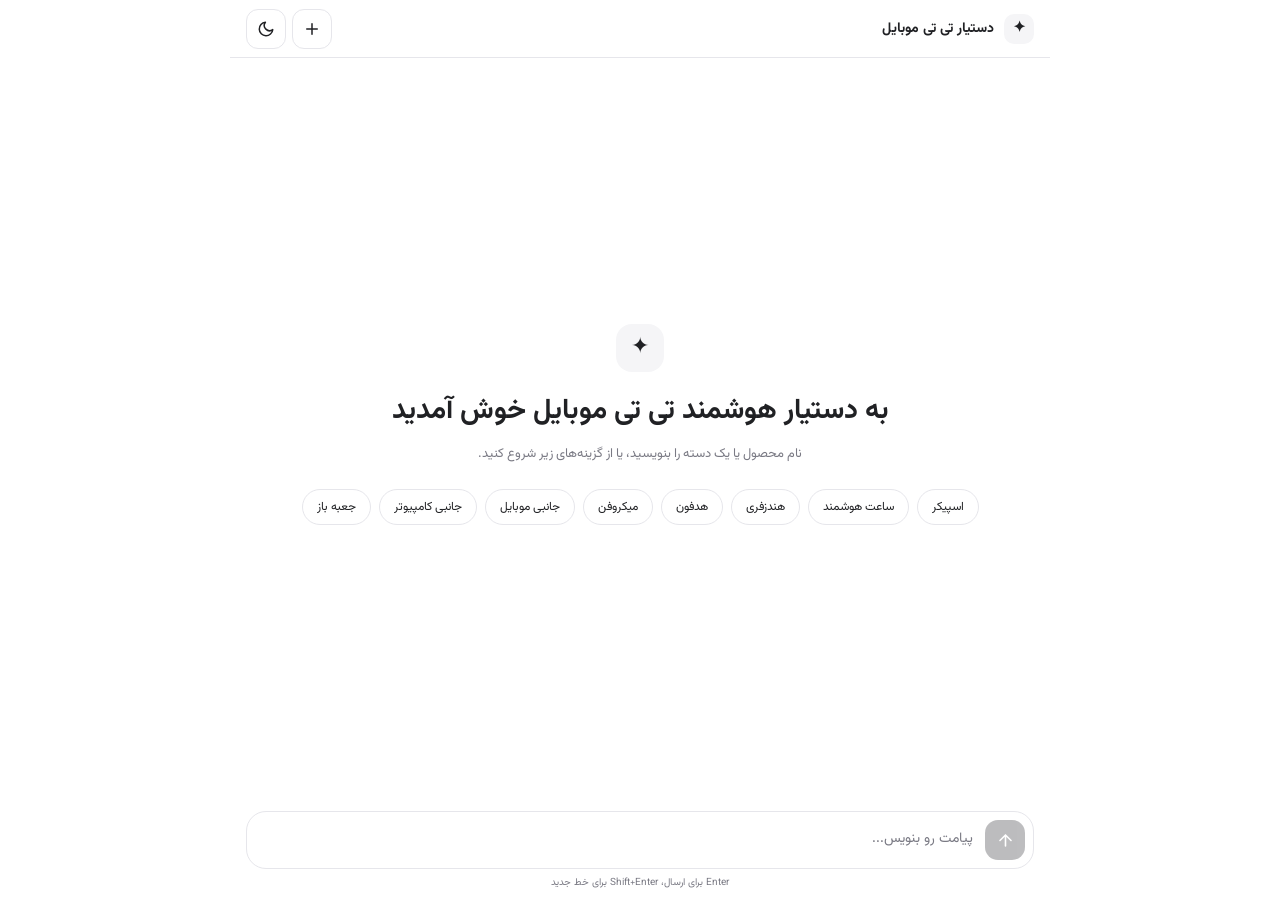
<file: ai/index.html>
<!DOCTYPE html>
<html lang="fa" dir="rtl">
<head>
<meta charset="UTF-8">
<meta name="viewport" content="width=device-width, initial-scale=1, viewport-fit=cover">
<meta name="theme-color" content="#ffffff">
<meta name="description" content="دستیار هوش مصنوعی تی تی موبایل">
<title>دستیار هوش مصنوعی تی تی موبایل</title>
<link rel="preconnect" href="https://fonts.googleapis.com">
<link rel="preconnect" href="https://fonts.gstatic.com" crossorigin>
<link href="https://fonts.googleapis.com/css2?family=Vazirmatn:wght@400;500;600;700&display=swap" rel="stylesheet">

<style>
:root {
  color-scheme: light;
  --bg:#fff;
  --surface:#fff;
  --soft:#f5f5f7;
  --text:#202124;
  --muted:#7a7a84;
  --line:#e6e6eb;
  --accent:#25252b;
  --on-accent:#fff;
  --link:#2563eb;
  --danger:#c2410c;
  --ring:rgba(37,99,235,.35);
}

:root[data-theme="dark"] {
  color-scheme:dark;
  --bg:#111114;
  --surface:#19191e;
  --soft:#24242b;
  --text:#f2f2f4;
  --muted:#a0a0aa;
  --line:#303038;
  --accent:#f2f2f4;
  --on-accent:#111114;
  --link:#60a5fa;
  --danger:#fb923c;
  --ring:rgba(96,165,250,.4);
}

* {
  box-sizing:border-box;
}

html,body {
  height:100%;
}

body {
  margin:0;
  background:var(--bg);
  color:var(--text);
  font-family:Vazirmatn,Tahoma,sans-serif;
  -webkit-text-size-adjust:100%;
}

button,textarea {
  font:inherit;
  color:inherit;
}

button {
  cursor:pointer;
  -webkit-tap-highlight-color:transparent;
  touch-action:manipulation;
}

:focus-visible {
  outline:2px solid var(--link);
  outline-offset:2px;
}

svg {
  width:1em;
  height:1em;
  fill:none;
  stroke:currentColor;
  stroke-width:2;
  stroke-linecap:round;
  stroke-linejoin:round;
  flex:none;
}

.app {
  height:100%;
  height:100dvh;
  max-width:820px;
  margin:0 auto;
  display:flex;
  flex-direction:column;
  padding-top:env(safe-area-inset-top,0px);
}

/* Header */

header {
  flex:none;
  height:58px;
  padding:0 16px;
  display:flex;
  align-items:center;
  justify-content:space-between;
  border-bottom:1px solid var(--line);
}

.brand {
  display:flex;
  align-items:center;
  gap:10px;
  font-size:14px;
  font-weight:700;
}

.brand-mark {
  width:30px;
  height:30px;
  border-radius:10px;
  background:var(--soft);
  display:grid;
  place-items:center;
  font-size:15px;
}

.actions {
  display:flex;
  gap:6px;
}

.icon-btn {
  width:40px;
  height:40px;
  border:1px solid var(--line);
  border-radius:12px;
  background:var(--surface);
  display:grid;
  place-items:center;
  font-size:18px;
  transition:background .15s;
}

.icon-btn:hover {
  background:var(--soft);
}

/* Main */

main {
  flex:1;
  min-height:0;
  overflow-y:auto;
  padding:24px 16px 8px;
  display:flex;
  flex-direction:column;
  scroll-behavior:smooth;
}

.welcome {
  margin:auto 0;
  text-align:center;
  padding:24px 0 40px;
}

.welcome[hidden] {
  display:none;
}

.welcome-mark {
  width:48px;
  height:48px;
  margin:0 auto 16px;
  border-radius:16px;
  background:var(--soft);
  display:grid;
  place-items:center;
  font-size:22px;
}

h1 {
  font-size:clamp(20px,4.5vw,28px);
  line-height:1.7;
  margin:0 0 6px;
  font-weight:700;
}

.welcome p {
  font-size:13px;
  color:var(--muted);
  line-height:2;
  margin:0;
}

.suggestions {
  display:flex;
  justify-content:center;
  flex-wrap:wrap;
  gap:8px;
  margin-top:22px;
}

.suggestion {
  border:1px solid var(--line);
  background:var(--surface);
  border-radius:999px;
  padding:8px 14px;
  font-size:12px;
  transition:background .15s;
}

.suggestion:hover {
  background:var(--soft);
}

/* Chat */

.chat {
  display:flex;
  flex-direction:column;
  gap:20px;
  padding-bottom:12px;
}

.message {
  max-width:88%;
  display:flex;
  flex-direction:column;
  gap:4px;
  animation:appear .18s ease;
}

.message.user {
  align-self:flex-start;
}

.message.ai {
  align-self:stretch;
  max-width:100%;
}

.message-label {
  font-size:10px;
  color:var(--muted);
  padding:0 4px;
}

.message-body {
  font-size:13.5px;
  line-height:2;
  white-space:pre-wrap;
  overflow-wrap:anywhere;
  unicode-bidi:plaintext;
}

.user .message-body {
  background:var(--soft);
  padding:9px 14px;
  border-radius:16px 5px 16px 16px;
}

.ai .message-body {
  padding:2px 4px;
}

.message-body a {
  display:inline-flex;
  align-items:center;
  gap:6px;
  margin:4px 0;
  padding:4px 12px;
  border:1px solid var(--line);
  border-radius:999px;
  background:var(--surface);
  color:var(--link);
  font-size:12px;
  font-weight:600;
  text-decoration:none;
  unicode-bidi:isolate;
  transition:background .15s;
}

.message-body a:hover {
  background:var(--soft);
}

/* Typing */

.typing {
  display:flex;
  gap:5px;
  padding:8px 4px;
}

.typing span {
  width:6px;
  height:6px;
  border-radius:50%;
  background:var(--muted);
  animation:pulse .7s infinite alternate;
}

.typing span:nth-child(2) {
  animation-delay:.15s;
}

.typing span:nth-child(3) {
  animation-delay:.3s;
}

/* Error */

.msg-error {
  align-self:flex-start;
  display:flex;
  align-items:center;
  gap:8px;
  padding:0 4px;
  font-size:11px;
  color:var(--danger);
  animation:appear .18s ease;
}

.msg-error .err-ico {
  font-size:14px;
}

.msg-error .err-detail {
  color:var(--muted);
}

.retry-btn {
  display:inline-flex;
  align-items:center;
  gap:4px;
  border:1px solid var(--line);
  background:var(--surface);
  color:var(--text);
  border-radius:999px;
  padding:3px 10px 3px 8px;
  font-size:11px;
  font-weight:500;
  transition:background .15s;
}

.retry-btn:hover {
  background:var(--soft);
}

.retry-btn svg {
  font-size:13px;
}

.retry-btn:disabled {
  opacity:.5;
  cursor:default;
}

/* Input */

.composer-wrap {
  flex:none;
  padding:8px 16px calc(10px + env(safe-area-inset-bottom,0px));
  background:var(--bg);
}

.composer {
  display:flex;
  align-items:flex-end;
  gap:8px;
  border:1px solid var(--line);
  border-radius:20px;
  background:var(--surface);
  padding:8px;
  transition:border-color .15s,box-shadow .15s;
}

.composer:focus-within {
  border-color:var(--link);
  box-shadow:0 0 0 3px var(--ring);
}

.send-btn {
  width:40px;
  height:40px;
  flex:none;
  border:0;
  border-radius:13px;
  background:var(--accent);
  color:var(--on-accent);
  display:grid;
  place-items:center;
  font-size:19px;
  transition:opacity .15s,transform .1s;
}

.send-btn:active {
  transform:scale(.94);
}

.send-btn:disabled {
  opacity:.3;
  cursor:not-allowed;
}

#prompt {
  flex:1;
  min-width:0;
  min-height:40px;
  max-height:150px;
  resize:none;
  border:0;
  outline:0;
  background:transparent;
  font-size:14px;
  line-height:1.9;
  padding:6px 4px;
  direction:rtl;
}

#prompt::placeholder {
  color:var(--muted);
}

.hint {
  text-align:center;
  color:var(--muted);
  font-size:10px;
  padding-top:6px;
}

/* Animations */

@keyframes appear {
  from {
    opacity:0;
    transform:translateY(4px);
  }
  to {
    opacity:1;
    transform:none;
  }
}

@keyframes pulse {
  to {
    opacity:.3;
    transform:translateY(-3px);
  }
}

@media(max-width:600px) {
  header {
    height:54px;
    padding:0 12px;
  }

  .brand {
    font-size:12.5px;
  }

  main {
    padding:18px 12px 6px;
  }

  .composer-wrap {
    padding-inline:12px;
  }

  .message {
    max-width:94%;
  }
}

@media(prefers-reduced-motion:reduce) {
  *,
  *::before,
  *::after {
    animation:none!important;
    transition:none!important;
    scroll-behavior:auto!important;
  }
}
</style>
</head>

<body>

<div class="app">

  <header>
    <div class="brand">
      <span class="brand-mark" aria-hidden="true">✦</span>
      <span>دستیار تی تی موبایل</span>
    </div>

    <div class="actions">
      <button class="icon-btn" id="newChat"
        title="گفت‌وگوی جدید"
        aria-label="گفت‌وگوی جدید">
        <svg viewBox="0 0 24 24">
          <path d="M12 5v14M5 12h14"/>
        </svg>
      </button>

      <button class="icon-btn" id="themeBtn"
        title="تغییر حالت شب و روز"
        aria-label="تغییر حالت شب و روز">
      </button>
    </div>
  </header>

  <main id="scroller">

    <section class="welcome" id="welcome">
      <div class="welcome-mark" aria-hidden="true">✦</div>

      <h1>به دستیار هوشمند تی تی موبایل خوش آمدید</h1>

      <p>
        نام محصول یا یک دسته را بنویسید، یا از گزینه‌های زیر شروع کنید.
      </p>

      <div class="suggestions">
        <button class="suggestion">اسپیکر</button>
        <button class="suggestion">ساعت هوشمند</button>
        <button class="suggestion">هندزفری</button>
        <button class="suggestion">هدفون</button>
        <button class="suggestion">میکروفن</button>
        <button class="suggestion">جانبی موبایل</button>
        <button class="suggestion">جانبی کامپیوتر</button>
        <button class="suggestion">جعبه باز</button>
      </div>
    </section>

    <section class="chat" id="chat" aria-live="polite"></section>

  </main>

  <div class="composer-wrap">
    <div class="composer">

      <button class="send-btn" id="sendBtn"
        title="ارسال پیام"
        aria-label="ارسال پیام"
        disabled>
        <svg viewBox="0 0 24 24">
          <path d="M12 19V5M5 12l7-7 7 7"/>
        </svg>
      </button>

      <textarea
        id="prompt"
        rows="1"
        maxlength="2000"
        placeholder="پیامت رو بنویس..."
        aria-label="متن پیام"></textarea>

    </div>

    <div class="hint">
      Enter برای ارسال، Shift+Enter برای خط جدید
    </div>
  </div>

</div>

<script>

/* =========================================
   تنظیمات ارتباط با n8n
========================================= */

const WEBHOOK_URL =
  "https://n8nhossein.app.n8n.cloud/webhook/8c5ae1c0-f6da-46e8-bef9-d11a70817b1d";

const REQUEST_TIMEOUT_MS = 120000;


/* =========================================
   عناصر صفحه
========================================= */

const $ = id => document.getElementById(id);

const promptBox = $("prompt");
const sendBtn = $("sendBtn");
const chat = $("chat");
const welcome = $("welcome");
const themeBtn = $("themeBtn");
const scroller = $("scroller");


/* =========================================
   آیکون‌ها
========================================= */

const ICONS = {

  moon:
    '<svg viewBox="0 0 24 24"><path d="M21 12.8A9 9 0 1 1 11.2 3a7 7 0 0 0 9.8 9.8z"/></svg>',

  sun:
    '<svg viewBox="0 0 24 24"><circle cx="12" cy="12" r="4"/><path d="M12 2v2M12 20v2M4.9 4.9l1.4 1.4M17.7 17.7l1.4 1.4M2 12h2M20 12h2M4.9 19.1l1.4-1.4M17.7 6.3l1.4-1.4"/></svg>',

  warn:
    '<svg viewBox="0 0 24 24"><circle cx="12" cy="12" r="9"/><path d="M12 8v4M12 16h.01"/></svg>',

  retry:
    '<svg viewBox="0 0 24 24"><path d="M3 12a9 9 0 1 0 3-6.7L3 8"/><path d="M3 3v5h5"/></svg>'

};


/* =========================================
   وضعیت چت و شناسه نشست
========================================= */

let loading = false;
let lastMessage = "";

const newId = () =>
  (window.crypto && crypto.randomUUID)
    ? crypto.randomUUID()
    : Date.now().toString(36) +
      Math.random().toString(36).slice(2);

let sessionId = newId();


/* =========================================
   حالت تاریک و روشن
========================================= */

function setTheme(theme, save) {

  document.documentElement.dataset.theme = theme;

  if (save) {
    try {
      localStorage.setItem("chat-theme", theme);
    } catch {}
  }

  themeBtn.innerHTML =
    theme === "dark" ? ICONS.sun : ICONS.moon;

  document.querySelector(
    'meta[name="theme-color"]'
  ).content = theme === "dark"
    ? "#111114"
    : "#ffffff";
}

let saved = null;

try {
  saved = localStorage.getItem("chat-theme");
} catch {}

setTheme(
  saved ||
  (matchMedia("(prefers-color-scheme: dark)").matches
    ? "dark"
    : "light"),
  false
);

themeBtn.addEventListener("click", () => {

  setTheme(
    document.documentElement.dataset.theme === "dark"
      ? "light"
      : "dark",
    true
  );

});


/* =========================================
   گفت‌وگوی جدید
========================================= */

$("newChat").addEventListener("click", () => {

  if (loading) return;

  sessionId = newId();
  lastMessage = "";

  chat.replaceChildren();

  welcome.hidden = false;

  resetInput();

  promptBox.focus();

});


/* =========================================
   تشخیص لینک‌ها
========================================= */

const LINK_RE =
  /(?:لینک(?:\s*محصول)?\s*[:：]\s*)?(?:\[[^\]]*\]\((https?:\/\/[^\s)]+)\)|(https?:\/\/[^\s<>"'،؛]+))/g;


function safeUrl(raw) {

  const url = raw.replace(/[.,!?؟،؛:)\]}»]+$/u, "");

  try {

    const u = new URL(url);

    return (
      u.protocol === "http:" ||
      u.protocol === "https:"
    )
      ? {
          href: u.href,
          rest: raw.slice(url.length)
        }
      : null;

  } catch {

    return null;

  }
}


function renderText(el, text) {

  el.textContent = "";

  text = String(text).replace(/\*\*/g, "");

  let last = 0;
  let m;

  LINK_RE.lastIndex = 0;

  while ((m = LINK_RE.exec(text)) !== null) {

    const p = safeUrl(m[1] || m[2]);

    if (!p) continue;

    if (m.index > last) {

      el.appendChild(
        document.createTextNode(
          text.slice(last, m.index)
        )
      );

    }

    const a = document.createElement("a");

    a.href = p.href;
    a.target = "_blank";
    a.rel = "noopener noreferrer";
    a.textContent = "مشاهده محصول";

    el.appendChild(a);

    if (p.rest) {

      el.appendChild(
        document.createTextNode(p.rest)
      );

    }

    last = m.index + m[0].length;

  }

  if (last < text.length) {

    el.appendChild(
      document.createTextNode(text.slice(last))
    );

  }

}


/* =========================================
   اسکرول
========================================= */

function scrollDown() {

  requestAnimationFrame(() => {

    scroller.scrollTo({
      top: scroller.scrollHeight,
      behavior: "smooth"
    });

  });

}


/* =========================================
   نمایش پیام
========================================= */

function addMessage(type, text) {

  const wrap = document.createElement("div");

  wrap.className = "message " + type;

  const label = document.createElement("div");

  label.className = "message-label";

  label.textContent =
    type === "user"
      ? "شما"
      : "دستیار تی تی موبایل";

  const body = document.createElement("div");

  body.className = "message-body";

  if (type === "ai") {

    renderText(body, text);

  } else {

    body.textContent = text;

  }

  wrap.append(label, body);

  chat.appendChild(wrap);

  scrollDown();

}


/* =========================================
   نمایش حالت در حال پاسخ
========================================= */

function addTyping() {

  const wrap = document.createElement("div");

  wrap.className = "message ai";
  wrap.id = "typing";

  wrap.innerHTML =
    '<div class="message-label">در حال نوشتن پاسخ...</div>' +
    '<div class="typing">' +
    '<span></span><span></span><span></span>' +
    '</div>';

  chat.appendChild(wrap);

  scrollDown();

}

const removeTyping = () => $("typing")?.remove();


/* =========================================
   مدیریت خطا و تلاش مجدد
========================================= */

function addError(shortText) {

  document.querySelector(".msg-error")?.remove();

  const row = document.createElement("div");

  row.className = "msg-error";

  row.setAttribute("role", "alert");

  row.innerHTML =
    '<span class="err-ico">' + ICONS.warn + '</span>' +
    '<span>ارسال نشد</span>' +
    '<span class="err-detail"></span>' +
    '<button type="button" class="retry-btn" aria-label="تلاش مجدد">' +
    ICONS.retry +
    '<span>تلاش مجدد</span>' +
    '</button>';

  row.querySelector(".err-detail").textContent =
    shortText ? "· " + shortText : "";

  row.querySelector(".retry-btn").addEventListener("click", () => {

    if (loading) return;

    row.remove();

    requestReply(lastMessage);

  });

  chat.appendChild(row);

  scrollDown();

}


function friendlyError(err) {

  if (err.name === "AbortError") {
    return "پاسخ دیر رسید";
  }

  if (err.status) {
    return "خطای سرور " + err.status;
  }

  if (err instanceof TypeError) {
    return "خطای اتصال یا CORS؛ تنظیمات وب‌هوک را بررسی کنید";
  }

  return err.message || "خطای نامشخص";

}


/* =========================================
   وضعیت ارسال
========================================= */

function setLoading(v) {

  loading = v;

  sendBtn.disabled =
    v || !promptBox.value.trim();

}


/* =========================================
   ارتباط اصلی با n8n
========================================= */

async function requestReply(message) {

  setLoading(true);

  addTyping();

  const controller = new AbortController();

  const timer = setTimeout(
    () => controller.abort(),
    REQUEST_TIMEOUT_MS
  );

  try {

    const payload = {
      message: message,
      sessionId: sessionId
    };

    const res = await fetch(WEBHOOK_URL, {

      method: "POST",

      headers: {
        "Content-Type": "text/plain;charset=UTF-8"
      },

      body: JSON.stringify(payload),

      signal: controller.signal

    });

    const raw = await res.text();

    let data;

    try {

      data = raw ? JSON.parse(raw) : {};

    } catch {

      data = raw;

    }

    if (!res.ok) {

      const error = new Error("http");

      error.status = res.status;

      throw error;

    }

    const answer =
      typeof data === "string"
        ? data
        : (
            data.reply ??
            data.output ??
            data.text ??
            data.response ??
            data.message ??
            data[0]?.output
          );

    if (
      answer == null ||
      String(answer).trim() === ""
    ) {

      throw new Error("پاسخ خالی بود");

    }

    removeTyping();

    addMessage("ai", String(answer));

  } catch (err) {

    removeTyping();

    addError(friendlyError(err));

    console.error("TitiMobile Chat Error:", err);

  } finally {

    clearTimeout(timer);

    setLoading(false);

    promptBox.focus({
      preventScroll: true
    });

  }

}


/* =========================================
   ارسال پیام
========================================= */

function sendMessage() {

  const message = promptBox.value.trim();

  if (!message || loading) return;

  lastMessage = message;

  welcome.hidden = true;

  addMessage("user", message);

  resetInput();

  requestReply(message);

}


/* =========================================
   پاک‌کردن ورودی
========================================= */

function resetInput() {

  promptBox.value = "";

  promptBox.style.height = "";

  sendBtn.disabled = true;

}


/* =========================================
   رویدادهای ورودی
========================================= */

sendBtn.addEventListener("click", sendMessage);


promptBox.addEventListener("keydown", e => {

  if (
    e.key === "Enter" &&
    !e.shiftKey &&
    !e.isComposing
  ) {

    e.preventDefault();

    sendMessage();

  }

});


promptBox.addEventListener("input", () => {

  promptBox.style.height = "auto";

  promptBox.style.height =
    Math.min(promptBox.scrollHeight, 150) + "px";

  sendBtn.disabled =
    loading || !promptBox.value.trim();

});


/* =========================================
   دکمه‌های پیشنهادی
========================================= */

document.querySelectorAll(".suggestion").forEach(button => {

  button.addEventListener("click", () => {

    if (loading) return;

    promptBox.value = button.textContent.trim();

    sendMessage();

  });

});


/* =========================================
   پایان
========================================= */

console.log("TitiMobile Chat Initialized");

</script>

</body>
</html>
</file>
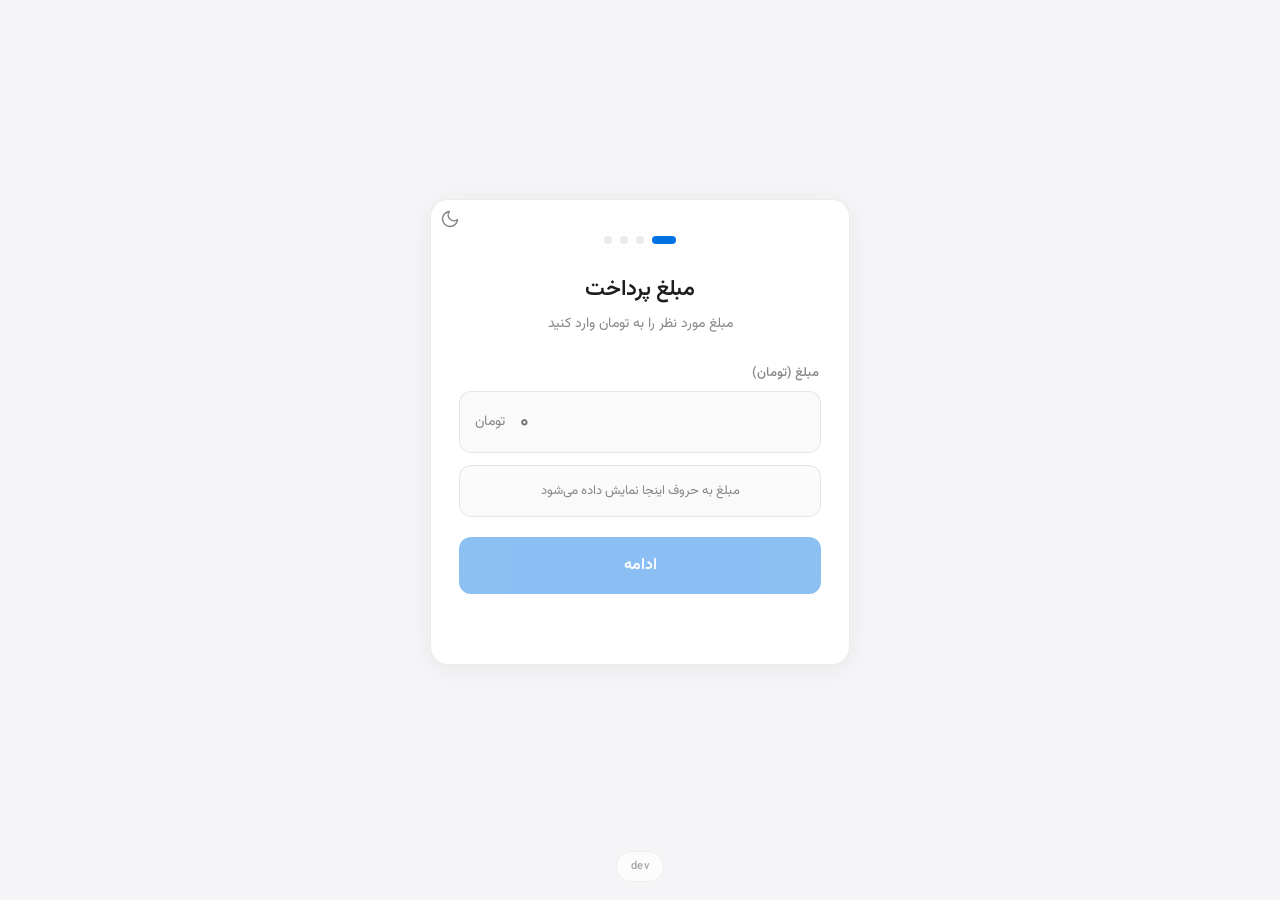
<file: bale-pay/index.html>
<!DOCTYPE html>
<html lang="fa" dir="rtl">
<head>
  <meta charset="UTF-8" />
  <meta name="viewport" content="width=device-width, initial-scale=1.0, maximum-scale=1.0" />
  
  <!-- SEO -->
  <title>ساخت لینک پرداخت بله‌پی | درگاه پرداخت بله</title>
  <meta name="description" content="ابزار آنلاین و رایگان ساخت لینک پرداخت بله‌پی. با وارد کردن مبلغ، لینک فاکتور درگاه پرداخت بله بسازید و برای مشتری ارسال کنید. مناسب فروشگاه‌ها و ربات‌های بله." />
  <meta name="keywords" content="بله پی, درگاه پرداخت بله, ساخت لینک پرداخت بله, درگاه بله پی, پرداخت با بله, لینک پرداخت بله‌پی, فاکتور بله, درگاه پرداخت بدون اینماد, بله پی ووکامرس, ساخت فاکتور بله" />
  <meta name="author" content="Hossein Ranjbar" />
  <meta name="robots" content="index, follow" />
  <link rel="canonical" href="https://hosseinranjbar.ir" />

  <!-- Open Graph -->
  <meta property="og:title" content="ساخت لینک پرداخت بله‌پی | درگاه پرداخت بله" />
  <meta property="og:description" content="ابزار رایگان ساخت لینک پرداخت بله‌پی. مبلغ را وارد کنید و لینک فاکتور را دریافت کنید." />
  <meta property="og:type" content="website" />
  <meta property="og:locale" content="fa_IR" />
  <meta property="og:site_name" content="ساخت لینک بله‌پی" />

  <meta name="theme-color" content="#000000" media="(prefers-color-scheme: dark)" />
  <meta name="theme-color" content="#f5f5f7" media="(prefers-color-scheme: light)" />

  <link rel="preconnect" href="https://fonts.googleapis.com">
  <link rel="preconnect" href="https://fonts.gstatic.com" crossorigin>
  <link href="https://fonts.googleapis.com/css2?family=Vazirmatn:wght@300;400;500;600;700&display=swap" rel="stylesheet">

  <style>
    :root {
      --bg: #f5f5f7;
      --card: #ffffff;
      --text: #1d1d1f;
      --secondary: #86868b;
      --blue: #0071e3;
      --blue-hover: #0077ed;
      --green: #34c759;
      --red: #ff3b30;
      --yellow: #ffcc00;
      --border: rgba(0,0,0,0.08);
      --shadow: 0 4px 24px rgba(0,0,0,0.06);
      --input-bg: #fafafa;
      --radius: 18px;
      --radius-sm: 12px;
    }

    [data-theme="dark"] {
      --bg: #000000;
      --card: #111111;
      --text: #f5f5f7;
      --secondary: #98989d;
      --blue: #0a84ff;
      --blue-hover: #409cff;
      --green: #30d158;
      --red: #ff453a;
      --yellow: #ffd60a;
      --border: rgba(255,255,255,0.08);
      --shadow: 0 4px 24px rgba(0,0,0,0.4);
      --input-bg: #1c1c1e;
    }

    * { margin: 0; padding: 0; box-sizing: border-box; }

    body {
      font-family: 'Vazirmatn', -apple-system, BlinkMacSystemFont, sans-serif;
      background: var(--bg);
      color: var(--text);
      min-height: 100vh;
      display: flex;
      flex-direction: column;
      align-items: center;
      justify-content: center;
      padding: 24px 16px 60px;
      -webkit-font-smoothing: antialiased;
      transition: background 0.3s ease, color 0.3s ease;
    }

    .container { width: 100%; max-width: 420px; position: relative; }

    .card {
      background: var(--card);
      border-radius: var(--radius);
      box-shadow: var(--shadow);
      padding: 36px 28px;
      border: 1px solid var(--border);
      overflow: hidden;
      transition: background 0.3s ease, border-color 0.3s ease;
    }

    .progress {
      display: flex;
      justify-content: center;
      gap: 8px;
      margin-bottom: 28px;
    }

    .progress-dot {
      width: 8px;
      height: 8px;
      border-radius: 50%;
      background: var(--border);
      transition: all 0.3s ease;
    }

    .progress-dot.active {
      background: var(--blue);
      width: 24px;
      border-radius: 4px;
    }

    .progress-dot.done { background: var(--green); }

    .header {
      text-align: center;
      margin-bottom: 28px;
    }

    .header h1 {
      font-size: 22px;
      font-weight: 600;
      letter-spacing: -0.3px;
      margin-bottom: 6px;
    }

    .header p {
      font-size: 14px;
      color: var(--secondary);
    }

    .step { display: none; animation: fadeIn 0.3s ease; }
    .step.active { display: block; }

    @keyframes fadeIn {
      from { opacity: 0; transform: translateY(8px); }
      to { opacity: 1; transform: translateY(0); }
    }

    .form-group { margin-bottom: 20px; }

    label {
      display: block;
      font-size: 13px;
      font-weight: 500;
      color: var(--secondary);
      margin-bottom: 8px;
      padding-right: 2px;
    }

    input, textarea {
      width: 100%;
      padding: 14px 16px;
      font-size: 16px;
      font-family: inherit;
      border: 1px solid var(--border);
      border-radius: var(--radius-sm);
      background: var(--input-bg);
      color: var(--text);
      transition: all 0.2s ease;
      outline: none;
    }

    input:focus, textarea:focus {
      border-color: var(--blue);
      background: var(--card);
      box-shadow: 0 0 0 3px rgba(10,132,255,0.15);
    }

    .amount-wrapper { position: relative; }
    .amount-wrapper::after {
      content: 'تومان';
      position: absolute;
      left: 16px;
      top: 50%;
      transform: translateY(-50%);
      font-size: 14px;
      color: var(--secondary);
      pointer-events: none;
    }
    .amount-wrapper input {
      padding-left: 60px;
      direction: ltr;
      text-align: left;
      font-size: 20px;
      font-weight: 600;
      letter-spacing: 0.5px;
    }

    .amount-words {
      margin-top: 12px;
      padding: 14px 16px;
      background: rgba(10,132,255,0.08);
      border: 1px solid rgba(10,132,255,0.12);
      border-radius: var(--radius-sm);
      text-align: center;
      font-size: 15px;
      font-weight: 500;
      color: var(--blue);
      line-height: 1.6;
      min-height: 52px;
      display: flex;
      align-items: center;
      justify-content: center;
      transition: all 0.2s;
    }

    .amount-words.empty {
      background: var(--input-bg);
      border-color: var(--border);
      color: var(--secondary);
      font-weight: 400;
      font-size: 13px;
    }

    textarea {
      resize: none;
      min-height: 90px;
      direction: rtl;
      text-align: right;
    }

    .btn {
      width: 100%;
      padding: 16px;
      font-size: 16px;
      font-weight: 600;
      font-family: inherit;
      border: none;
      border-radius: var(--radius-sm);
      cursor: pointer;
      transition: all 0.2s ease;
      display: flex;
      align-items: center;
      justify-content: center;
      gap: 8px;
    }

    .btn-primary {
      background: var(--blue);
      color: #fff;
    }
    .btn-primary:hover { background: var(--blue-hover); }
    .btn-primary:active { transform: scale(0.98); }
    .btn-primary:disabled {
      opacity: 0.45;
      cursor: not-allowed;
      transform: none;
    }

    .btn-secondary {
      background: transparent;
      color: var(--blue);
      border: 1px solid var(--border);
      margin-top: 10px;
    }
    .btn-secondary:hover { background: rgba(10,132,255,0.08); }

    .btn-row {
      display: flex;
      gap: 10px;
      margin-top: 8px;
    }
    .btn-row .btn { flex: 1; }

    .btn-back {
      background: var(--input-bg);
      color: var(--text);
    }
    .btn-back:hover { opacity: 0.85; }

    /* Theme Toggle */
    .theme-btn {
      position: absolute;
      top: 0;
      left: 0;
      background: transparent;
      border: none;
      cursor: pointer;
      padding: 8px;
      border-radius: 50%;
      color: var(--secondary);
      transition: all 0.2s;
      z-index: 10;
      width: 40px;
      height: 40px;
      display: flex;
      align-items: center;
      justify-content: center;
    }
    .theme-btn:hover {
      background: rgba(128,128,128,0.12);
      color: var(--text);
    }
    .theme-btn svg { width: 20px; height: 20px; }
    .theme-btn .icon-sun { display: none; }
    [data-theme="dark"] .theme-btn .icon-moon { display: none; }
    [data-theme="dark"] .theme-btn .icon-sun { display: block; }

    /* Confirm Notification */
    .confirm-overlay {
      position: fixed;
      inset: 0;
      background: rgba(0,0,0,0.45);
      backdrop-filter: blur(6px);
      -webkit-backdrop-filter: blur(6px);
      display: none;
      align-items: center;
      justify-content: center;
      z-index: 200;
      padding: 20px;
    }
    .confirm-overlay.show { display: flex; }

    .confirm-box {
      background: var(--card);
      border-radius: var(--radius);
      width: 100%;
      max-width: 340px;
      padding: 28px 24px;
      box-shadow: 0 16px 48px rgba(0,0,0,0.25);
      text-align: center;
      animation: popIn 0.25s ease;
      position: relative;
      overflow: hidden;
    }

    @keyframes popIn {
      from { opacity: 0; transform: scale(0.92); }
      to { opacity: 1; transform: scale(1); }
    }

    .confirm-box::before {
      content: '';
      position: absolute;
      top: 0;
      left: 0;
      right: 0;
      height: 3px;
      background: linear-gradient(90deg, var(--yellow), #ffd60a);
    }

    .confirm-dot {
      width: 10px;
      height: 10px;
      border-radius: 50%;
      background: var(--yellow);
      margin: 0 auto 16px;
      box-shadow: 0 0 0 4px rgba(255,204,0,0.18);
    }

    .confirm-box h3 {
      font-size: 17px;
      font-weight: 600;
      margin-bottom: 8px;
    }

    .confirm-box .confirm-amount {
      font-size: 26px;
      font-weight: 700;
      color: var(--blue);
      margin: 12px 0 4px;
      direction: ltr;
    }

    .confirm-box .confirm-words {
      font-size: 13px;
      color: var(--secondary);
      margin-bottom: 22px;
      line-height: 1.5;
    }

    .confirm-actions {
      display: flex;
      gap: 10px;
    }

    .confirm-actions .btn {
      flex: 1;
      padding: 14px;
      font-size: 15px;
    }

    .btn-reject {
      background: transparent;
      color: var(--red);
      border: 1px solid rgba(255,69,58,0.3);
    }
    .btn-reject:hover {
      background: rgba(255,69,58,0.08);
    }

    .btn-accept {
      background: var(--blue);
      color: #fff;
    }
    .btn-accept:hover { background: var(--blue-hover); }

    /* Result */
    .result-box {
      background: rgba(10,132,255,0.08);
      border: 1px solid rgba(10,132,255,0.15);
      border-radius: var(--radius-sm);
      padding: 20px;
      margin-bottom: 20px;
      text-align: center;
    }

    .result-box .success-icon {
      width: 48px;
      height: 48px;
      background: var(--green);
      border-radius: 50%;
      display: flex;
      align-items: center;
      justify-content: center;
      margin: 0 auto 14px;
    }

    .result-box h3 {
      font-size: 17px;
      font-weight: 600;
      margin-bottom: 6px;
    }

    .result-box .amount-display {
      font-size: 28px;
      font-weight: 700;
      color: var(--blue);
      margin: 12px 0 4px;
      direction: ltr;
    }

    .result-box .amount-words-result {
      font-size: 13px;
      color: var(--secondary);
      margin-bottom: 12px;
    }

    .link-box {
      background: var(--card);
      border: 1px solid var(--border);
      border-radius: 10px;
      padding: 14px;
      margin: 16px 0;
      word-break: break-all;
      font-size: 13px;
      color: var(--blue);
      direction: ltr;
      text-align: left;
      line-height: 1.5;
      user-select: all;
    }

    .copy-btn {
      background: var(--blue);
      color: #fff;
      border: none;
      padding: 14px;
      border-radius: var(--radius-sm);
      font-size: 15px;
      font-weight: 600;
      font-family: inherit;
      cursor: pointer;
      width: 100%;
      display: flex;
      align-items: center;
      justify-content: center;
      gap: 8px;
      transition: all 0.2s;
    }
    .copy-btn:hover { background: var(--blue-hover); }
    .copy-btn.copied { background: var(--green); }

    .summary-item {
      display: flex;
      justify-content: space-between;
      padding: 8px 0;
      font-size: 14px;
      border-bottom: 1px solid var(--border);
    }
    .summary-item:last-child { border-bottom: none; }
    .summary-item span:first-child { color: var(--secondary); }
    .summary-item span:last-child { font-weight: 500; text-align: left; }

    /* Settings Modal */
    .modal-overlay {
      position: fixed;
      inset: 0;
      background: rgba(0,0,0,0.5);
      backdrop-filter: blur(8px);
      -webkit-backdrop-filter: blur(8px);
      display: none;
      align-items: center;
      justify-content: center;
      z-index: 100;
      padding: 16px;
    }
    .modal-overlay.show { display: flex; }

    .modal {
      background: var(--card);
      border-radius: var(--radius);
      width: 100%;
      max-width: 400px;
      padding: 28px;
      box-shadow: 0 20px 60px rgba(0,0,0,0.3);
      max-height: 90vh;
      overflow-y: auto;
    }

    .modal h2 {
      font-size: 18px;
      font-weight: 600;
      margin-bottom: 20px;
      text-align: center;
    }

    .modal .form-group { margin-bottom: 16px; }

    .modal-actions {
      display: flex;
      gap: 10px;
      margin-top: 24px;
    }
    .modal-actions .btn { flex: 1; padding: 14px; font-size: 14px; }

    .btn-cancel {
      background: var(--input-bg);
      color: var(--text);
    }
    .btn-cancel:hover { opacity: 0.85; }

    .status {
      text-align: center;
      font-size: 13px;
      margin-top: 14px;
      min-height: 20px;
    }
    .status.error { color: var(--red); }
    .status.success { color: var(--green); }
    .status.loading { color: var(--secondary); }

    .hint {
      font-size: 12px;
      color: var(--secondary);
      margin-top: 6px;
      line-height: 1.4;
    }

    input[type="text"][dir="ltr"] {
      direction: ltr;
      text-align: left;
      font-size: 13px;
    }

    /* Dev Button - minimal & stylish */
    .dev-link {
      position: fixed;
      bottom: 18px;
      left: 50%;
      transform: translateX(-50%);
      font-size: 11px;
      font-weight: 500;
      color: var(--secondary);
      text-decoration: none;
      letter-spacing: 0.4px;
      padding: 6px 14px;
      border-radius: 20px;
      border: 1px solid var(--border);
      background: var(--card);
      transition: all 0.2s ease;
      opacity: 0.7;
      z-index: 50;
    }
    .dev-link:hover {
      opacity: 1;
      color: var(--text);
      border-color: var(--secondary);
    }
  </style>
</head>
<body>
  <div class="container">
    <!-- Theme Toggle (Day / Night) -->
    <button class="theme-btn" onclick="toggleTheme()" title="تغییر تم" aria-label="تغییر تم روز و شب">
      <svg class="icon-moon" viewBox="0 0 24 24" fill="none" stroke="currentColor" stroke-width="1.8" stroke-linecap="round" stroke-linejoin="round">
        <path d="M21 12.79A9 9 0 1 1 11.21 3 7 7 0 0 0 21 12.79z"></path>
      </svg>
      <svg class="icon-sun" viewBox="0 0 24 24" fill="none" stroke="currentColor" stroke-width="1.8" stroke-linecap="round" stroke-linejoin="round">
        <circle cx="12" cy="12" r="5"></circle>
        <line x1="12" y1="1" x2="12" y2="3"></line>
        <line x1="12" y1="21" x2="12" y2="23"></line>
        <line x1="4.22" y1="4.22" x2="5.64" y2="5.64"></line>
        <line x1="18.36" y1="18.36" x2="19.78" y2="19.78"></line>
        <line x1="1" y1="12" x2="3" y2="12"></line>
        <line x1="21" y1="12" x2="23" y2="12"></line>
        <line x1="4.22" y1="19.78" x2="5.64" y2="18.36"></line>
        <line x1="18.36" y1="5.64" x2="19.78" y2="4.22"></line>
      </svg>
    </button>

    <div class="card">
      <div class="progress" id="progress">
        <div class="progress-dot active" data-step="1"></div>
        <div class="progress-dot" data-step="2"></div>
        <div class="progress-dot" data-step="3"></div>
        <div class="progress-dot" data-step="4"></div>
      </div>

      <!-- Step 1: Amount -->
      <div class="step active" id="step1">
        <div class="header">
          <h1>مبلغ پرداخت</h1>
          <p>مبلغ مورد نظر را به تومان وارد کنید</p>
        </div>
        <div class="form-group">
          <label for="amount">مبلغ (تومان)</label>
          <div class="amount-wrapper">
            <input type="text" id="amount" placeholder="۰" inputmode="numeric" autocomplete="off" />
          </div>
          <div class="amount-words empty" id="amountWords">مبلغ به حروف اینجا نمایش داده می‌شود</div>
        </div>
        <button class="btn btn-primary" id="btnStep1" onclick="showConfirm()" disabled>ادامه</button>
        <div class="status" id="status1"></div>
      </div>

      <!-- Step 2: Title & Description -->
      <div class="step" id="step2">
        <div class="header">
          <h1>جزئیات فاکتور</h1>
          <p>عنوان و توضیح کوتاه وارد کنید</p>
        </div>
        <div class="form-group">
          <label for="title">عنوان فاکتور</label>
          <input type="text" id="title" placeholder="پرداخت سفارش" style="direction:rtl;text-align:right;" />
        </div>
        <div class="form-group">
          <label for="description">توضیحات (اختیاری)</label>
          <textarea id="description" placeholder="توضیح کوتاه برای مشتری..."></textarea>
        </div>
        <div class="btn-row">
          <button class="btn btn-back" onclick="goToStep(1)">قبلی</button>
          <button class="btn btn-primary" onclick="goToStep(3)">ادامه</button>
        </div>
        <div class="status" id="status2"></div>
      </div>

      <!-- Step 3: Confirm -->
      <div class="step" id="step3">
        <div class="header">
          <h1>تأیید اطلاعات</h1>
          <p>جزئیات را بررسی کنید و لینک بسازید</p>
        </div>
        <div style="margin-bottom:20px;">
          <div class="summary-item">
            <span>مبلغ</span>
            <span id="summaryAmount">—</span>
          </div>
          <div class="summary-item">
            <span>به حروف</span>
            <span id="summaryWords" style="font-size:13px;">—</span>
          </div>
          <div class="summary-item">
            <span>عنوان</span>
            <span id="summaryTitle">—</span>
          </div>
          <div class="summary-item">
            <span>توضیحات</span>
            <span id="summaryDesc">—</span>
          </div>
        </div>
        <div class="btn-row">
          <button class="btn btn-back" onclick="goToStep(2)">قبلی</button>
          <button class="btn btn-primary" id="generateBtn" onclick="generateLink()">ساخت لینک</button>
        </div>
        <div class="status" id="status3"></div>
      </div>

      <!-- Step 4: Result -->
      <div class="step" id="step4">
        <div class="result-box">
          <div class="success-icon">
            <svg width="24" height="24" viewBox="0 0 24 24" fill="none" stroke="#fff" stroke-width="2.5" stroke-linecap="round" stroke-linejoin="round">
              <polyline points="20 6 9 17 4 12"></polyline>
            </svg>
          </div>
          <h3>لینک پرداخت آماده است</h3>
          <div class="amount-display" id="resultAmount"></div>
          <div class="amount-words-result" id="resultWords"></div>
          <div class="link-box" id="paymentLink"></div>
          <button class="copy-btn" id="copyBtn" onclick="copyLink()">
            <svg width="18" height="18" viewBox="0 0 24 24" fill="none" stroke="currentColor" stroke-width="2" stroke-linecap="round" stroke-linejoin="round">
              <rect x="9" y="9" width="13" height="13" rx="2" ry="2"></rect>
              <path d="M5 15H4a2 2 0 0 1-2-2V4a2 2 0 0 1 2-2h9a2 2 0 0 1 2 2v1"></path>
            </svg>
            کپی لینک
          </button>
        </div>
        <button class="btn btn-secondary" onclick="resetForm()">ساخت لینک جدید</button>
      </div>
    </div>
  </div>

  <!-- Dev Link -->
  <a href="https://hosseinranjbar.ir" target="_blank" rel="noopener" class="dev-link">dev</a>

  <!-- Confirm Amount Notification -->
  <div class="confirm-overlay" id="confirmOverlay">
    <div class="confirm-box">
      <div class="confirm-dot"></div>
      <h3>تأیید مبلغ</h3>
      <div class="confirm-amount" id="confirmAmountNum"></div>
      <div class="confirm-words" id="confirmAmountWords"></div>
      <div class="confirm-actions">
        <button class="btn btn-reject" onclick="closeConfirm()">رد</button>
        <button class="btn btn-accept" onclick="acceptAmount()">تأیید</button>
      </div>
    </div>
  </div>

  <!-- Settings Modal -->
  <div class="modal-overlay" id="settingsModal">
    <div class="modal">
      <h2>تنظیمات بله‌پی</h2>
      <div class="form-group">
        <label for="botToken">توکن ربات (Bot Token)</label>
        <input type="text" id="botToken" placeholder="123456:ABC-DEF..." dir="ltr" />
        <p class="hint">از BotFather در بله دریافت کنید</p>
      </div>
      <div class="form-group">
        <label for="providerToken">توکن پرداخت (Provider Token)</label>
        <input type="text" id="providerToken" placeholder="WALLET-..." dir="ltr" />
        <p class="hint">توکن پذیرندگی پرداخت بله‌پی</p>
      </div>
      <div class="form-group">
        <label for="defaultTitle">عنوان پیش‌فرض فاکتور</label>
        <input type="text" id="defaultTitle" value="پرداخت سفارش" style="direction:rtl;text-align:right;" />
      </div>
      <div class="modal-actions">
        <button type="button" class="btn btn-cancel" onclick="closeSettings()">انصراف</button>
        <button type="button" class="btn btn-primary" onclick="saveSettings()">ذخیره</button>
      </div>
    </div>
  </div>

  <script>
    const STORAGE_KEY = 'bale_pay_settings';
    const THEME_KEY = 'bale_pay_theme';
    let currentStep = 1;
    let formData = { amount: 0, title: '', description: '', words: '' };
    let pendingAmount = 0;
    let pendingWords = '';

    // ---------- Theme ----------
    function applyTheme(theme) {
      document.documentElement.setAttribute('data-theme', theme);
      localStorage.setItem(THEME_KEY, theme);
    }

    function toggleTheme() {
      const current = document.documentElement.getAttribute('data-theme') || 'light';
      applyTheme(current === 'dark' ? 'light' : 'dark');
    }

    (function() {
      const saved = localStorage.getItem(THEME_KEY);
      if (saved) {
        applyTheme(saved);
      } else if (window.matchMedia('(prefers-color-scheme: dark)').matches) {
        applyTheme('dark');
      }
    })();

    // ---------- Number to Persian Words ----------
    const ones = ['', 'یک', 'دو', 'سه', 'چهار', 'پنج', 'شش', 'هفت', 'هشت', 'نه'];
    const tens = ['', 'ده', 'بیست', 'سی', 'چهل', 'پنجاه', 'شصت', 'هفتاد', 'هشتاد', 'نود'];
    const teens = ['ده', 'یازده', 'دوازده', 'سیزده', 'چهارده', 'پانزده', 'شانزده', 'هفده', 'هجده', 'نوزده'];
    const hundreds = ['', 'یکصد', 'دویست', 'سیصد', 'چهارصد', 'پانصد', 'ششصد', 'هفتصد', 'هشتصد', 'نهصد'];
    const scales = ['', 'هزار', 'میلیون', 'میلیارد', 'تریلیون'];

    function threeDigitsToWords(n) {
      if (n === 0) return '';
      const h = Math.floor(n / 100);
      const t = Math.floor((n % 100) / 10);
      const o = n % 10;
      let parts = [];
      if (h) parts.push(hundreds[h]);
      if (t === 1) {
        parts.push(teens[o]);
      } else {
        if (t) parts.push(tens[t]);
        if (o) parts.push(ones[o]);
      }
      return parts.join(' و ');
    }

    function numberToPersianWords(num) {
      if (num === 0) return 'صفر';
      if (num < 0) return 'منفی ' + numberToPersianWords(-num);
      let parts = [];
      let scaleIndex = 0;
      while (num > 0) {
        const chunk = num % 1000;
        if (chunk) {
          let chunkWords = threeDigitsToWords(chunk);
          if (scales[scaleIndex]) chunkWords += ' ' + scales[scaleIndex];
          parts.unshift(chunkWords);
        }
        num = Math.floor(num / 1000);
        scaleIndex++;
      }
      return parts.join(' و ');
    }

    function formatNumber(value) {
      const digits = value.replace(/\D/g, '');
      if (!digits) return '';
      return Number(digits).toLocaleString('en-US');
    }

    function getRawNumber(formatted) {
      return parseInt(formatted.replace(/\D/g, ''), 10) || 0;
    }

    // ---------- Amount input ----------
    const amountInput = document.getElementById('amount');
    const amountWordsEl = document.getElementById('amountWords');
    const btnStep1 = document.getElementById('btnStep1');

    amountInput.addEventListener('input', function() {
      const cursorPos = this.selectionStart;
      const oldLen = this.value.length;
      const raw = getRawNumber(this.value);
      this.value = formatNumber(String(raw || ''));
      const newLen = this.value.length;
      const diff = newLen - oldLen;
      this.setSelectionRange(Math.max(0, cursorPos + diff), Math.max(0, cursorPos + diff));
      updateAmountWords(raw);
    });

    function updateAmountWords(raw) {
      if (!raw || raw < 1) {
        amountWordsEl.textContent = 'مبلغ به حروف اینجا نمایش داده می‌شود';
        amountWordsEl.classList.add('empty');
        btnStep1.disabled = true;
        return;
      }
      const words = numberToPersianWords(raw) + ' تومان';
      amountWordsEl.textContent = words;
      amountWordsEl.classList.remove('empty');
      btnStep1.disabled = raw < 1000;
    }

    // ---------- Confirm Notification ----------
    function showConfirm() {
      const raw = getRawNumber(amountInput.value);
      if (!raw || raw < 1000) {
        showStatus('status1', 'مبلغ باید حداقل ۱٬۰۰۰ تومان باشد', 'error');
        return;
      }
      pendingAmount = raw;
      pendingWords = numberToPersianWords(raw) + ' تومان';
      document.getElementById('confirmAmountNum').textContent = raw.toLocaleString('fa-IR') + ' تومان';
      document.getElementById('confirmAmountWords').textContent = pendingWords;
      document.getElementById('confirmOverlay').classList.add('show');
    }

    function closeConfirm() {
      document.getElementById('confirmOverlay').classList.remove('show');
    }

    function acceptAmount() {
      formData.amount = pendingAmount;
      formData.words = pendingWords;
      closeConfirm();
      goToStep(2);
    }

    // ---------- Storage ----------
    function loadSettings() {
      try {
        const raw = localStorage.getItem(STORAGE_KEY);
        if (raw) return JSON.parse(raw);
      } catch (e) {}
      return { botToken: '', providerToken: '', defaultTitle: 'پرداخت سفارش' };
    }

    function saveSettingsToStorage(settings) {
      localStorage.setItem(STORAGE_KEY, JSON.stringify(settings));
    }

    // ---------- Steps ----------
    function goToStep(step) {
      if (step === 3) {
        const title = document.getElementById('title').value.trim();
        if (!title) {
          showStatus('status2', 'عنوان فاکتور را وارد کنید', 'error');
          return;
        }
        formData.title = title;
        formData.description = document.getElementById('description').value.trim() || title;

        document.getElementById('summaryAmount').textContent = formData.amount.toLocaleString('fa-IR') + ' تومان';
        document.getElementById('summaryWords').textContent = formData.words;
        document.getElementById('summaryTitle').textContent = formData.title;
        document.getElementById('summaryDesc').textContent = formData.description || '—';
      }

      document.querySelectorAll('.step').forEach(s => s.classList.remove('active'));
      document.getElementById('step' + step).classList.add('active');

      document.querySelectorAll('.progress-dot').forEach(dot => {
        const s = parseInt(dot.dataset.step);
        dot.classList.remove('active', 'done');
        if (s === step) dot.classList.add('active');
        else if (s < step) dot.classList.add('done');
      });

      currentStep = step;
    }

    function showStatus(id, msg, type) {
      const el = document.getElementById(id);
      if (!el) return;
      el.textContent = msg;
      el.className = 'status ' + (type || '');
      if (type === 'success' || type === 'error') {
        setTimeout(() => { el.textContent = ''; el.className = 'status'; }, 4000);
      }
    }

    // ---------- Generate Link ----------
    async function generateLink() {
      const settings = loadSettings();
      if (!settings.botToken || !settings.providerToken) {
        showStatus('status3', 'ابتدا تنظیمات را تکمیل کنید', 'error');
        openSettings();
        return;
      }

      const btn = document.getElementById('generateBtn');
      btn.disabled = true;
      btn.textContent = 'در حال ساخت...';
      showStatus('status3', 'در حال ارتباط با سرور بله...', 'loading');

      const amountRial = formData.amount * 10;
      const payload = 'order_' + Date.now() + '_' + Math.random().toString(36).slice(2, 8);

      try {
        const apiUrl = `https://tapi.bale.ai/bot${settings.botToken}/createInvoiceLink`;
        const body = {
          title: formData.title,
          description: formData.description,
          payload: payload,
          provider_token: settings.providerToken,
          currency: 'IRR',
          prices: [{ label: formData.title, amount: amountRial }]
        };

        const res = await fetch(apiUrl, {
          method: 'POST',
          headers: { 'Content-Type': 'application/json' },
          body: JSON.stringify(body)
        });

        const data = await res.json();

        if (data.ok && data.result) {
          document.getElementById('resultAmount').textContent = formData.amount.toLocaleString('fa-IR') + ' تومان';
          document.getElementById('resultWords').textContent = formData.words;
          document.getElementById('paymentLink').textContent = data.result;
          goToStep(4);
        } else {
          showStatus('status3', 'خطا: ' + (data.description || JSON.stringify(data)), 'error');
        }
      } catch (err) {
        showStatus('status3', 'خطا در ارتباط: ' + err.message, 'error');
      } finally {
        btn.disabled = false;
        btn.textContent = 'ساخت لینک';
      }
    }

    function copyLink() {
      const link = document.getElementById('paymentLink').textContent;
      const btn = document.getElementById('copyBtn');
      navigator.clipboard.writeText(link).then(() => {
        btn.classList.add('copied');
        btn.innerHTML = `<svg width="18" height="18" viewBox="0 0 24 24" fill="none" stroke="currentColor" stroke-width="2.5" stroke-linecap="round" stroke-linejoin="round"><polyline points="20 6 9 17 4 12"></polyline></svg> کپی شد!`;
        setTimeout(() => {
          btn.classList.remove('copied');
          btn.innerHTML = `<svg width="18" height="18" viewBox="0 0 24 24" fill="none" stroke="currentColor" stroke-width="2" stroke-linecap="round" stroke-linejoin="round"><rect x="9" y="9" width="13" height="13" rx="2" ry="2"></rect><path d="M5 15H4a2 2 0 0 1-2-2V4a2 2 0 0 1 2-2h9a2 2 0 0 1 2 2v1"></path></svg> کپی لینک`;
        }, 2000);
      }).catch(() => {
        const ta = document.createElement('textarea');
        ta.value = link;
        document.body.appendChild(ta);
        ta.select();
        document.execCommand('copy');
        document.body.removeChild(ta);
        btn.classList.add('copied');
        btn.textContent = 'کپی شد!';
        setTimeout(() => { btn.classList.remove('copied'); btn.innerHTML = 'کپی لینک'; }, 2000);
      });
    }

    function resetForm() {
      formData = { amount: 0, title: '', description: '', words: '' };
      amountInput.value = '';
      updateAmountWords(0);
      document.getElementById('title').value = loadSettings().defaultTitle || 'پرداخت سفارش';
      document.getElementById('description').value = '';
      goToStep(1);
    }

    // ---------- Settings ----------
    function openSettings() {
      const s = loadSettings();
      document.getElementById('botToken').value = s.botToken || '';
      document.getElementById('providerToken').value = s.providerToken || '';
      document.getElementById('defaultTitle').value = s.defaultTitle || 'پرداخت سفارش';
      document.getElementById('settingsModal').classList.add('show');
    }

    function closeSettings() {
      document.getElementById('settingsModal').classList.remove('show');
    }

    function saveSettings() {
      const settings = {
        botToken: document.getElementById('botToken').value.trim(),
        providerToken: document.getElementById('providerToken').value.trim(),
        defaultTitle: document.getElementById('defaultTitle').value.trim() || 'پرداخت سفارش'
      };
      saveSettingsToStorage(settings);
      document.getElementById('title').value = settings.defaultTitle;
      closeSettings();
    }

    // Long-press theme button to open settings
    let pressTimer;
    const themeBtn = document.querySelector('.theme-btn');
    themeBtn.addEventListener('mousedown', () => { pressTimer = setTimeout(openSettings, 800); });
    themeBtn.addEventListener('mouseup', () => clearTimeout(pressTimer));
    themeBtn.addEventListener('mouseleave', () => clearTimeout(pressTimer));
    themeBtn.addEventListener('touchstart', () => { pressTimer = setTimeout(openSettings, 800); }, { passive: true });
    themeBtn.addEventListener('touchend', () => clearTimeout(pressTimer));

    document.addEventListener('DOMContentLoaded', () => {
      const s = loadSettings();
      if (s.defaultTitle) document.getElementById('title').value = s.defaultTitle;
    });

    document.getElementById('settingsModal').addEventListener('click', function(e) {
      if (e.target === this) closeSettings();
    });

    document.getElementById('confirmOverlay').addEventListener('click', function(e) {
      if (e.target === this) closeConfirm();
    });
  </script>
</body>
</html>
</file>
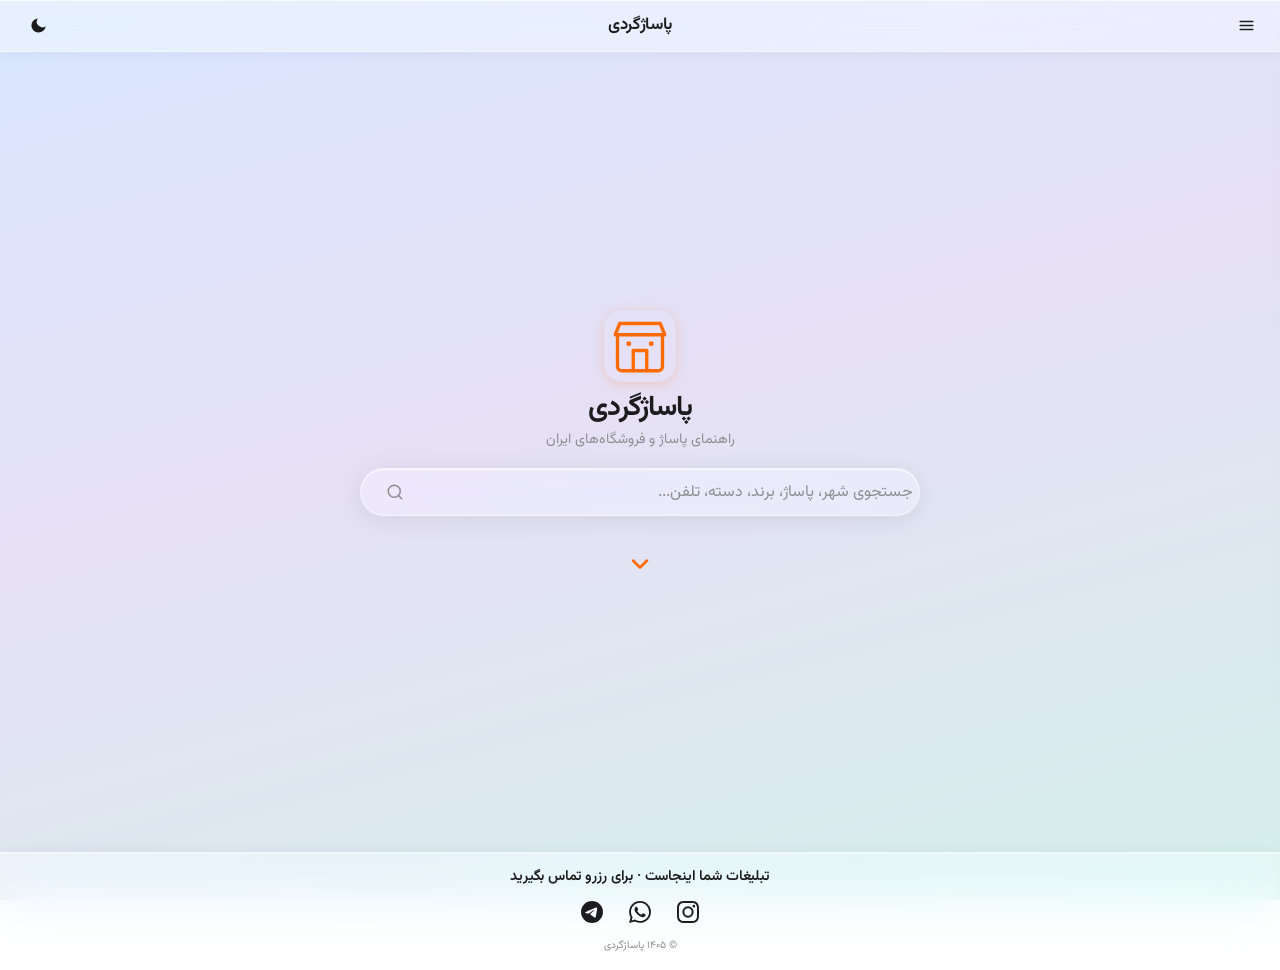
<file: p/index.html>
<!DOCTYPE html>
<html lang="fa" dir="rtl" data-theme="light">
<head>
  <meta charset="UTF-8" />
  <meta name="viewport" content="width=device-width, initial-scale=1.0, viewport-fit=cover" />
  <title>پاساژگردی | راهنمای پاساژ و فروشگاه‌های ایران</title>
  <meta name="description" content="پاساژگردی — جستجوی پاساژ، فروشگاه، برند و دسته‌بندی شغلی در استان‌ها و شهرهای ایران." />
  <meta name="theme-color" content="#ff6b00" />
  <meta name="robots" content="index, follow" />
  <link rel="canonical" href="https://example.com/" />
  <meta property="og:type" content="website" />
  <meta property="og:locale" content="fa_IR" />
  <meta property="og:title" content="پاساژگردی" />
  <meta property="og:description" content="جستجوی پاساژ و فروشگاه در سراسر ایران" />
  <link rel="icon" href="favicon.svg" type="image/svg+xml" />
  <link rel="stylesheet" href="glass.css" />
  <link rel="stylesheet" href="main.css" />
  <script type="application/ld+json">
  {"@context":"https://schema.org","@graph":[
    {"@type":"WebSite","name":"پاساژگردی","url":"https://example.com/","inLanguage":"fa-IR",
     "potentialAction":{"@type":"SearchAction","target":"https://example.com/?q={search_term_string}","query-input":"required name=search_term_string"}},
    {"@type":"Organization","name":"پاساژگردی","url":"https://example.com/"}
  ]}
  </script>
</head>
<body>
  <div class="sticky-top" id="site-chrome">
    <div id="header-placeholder"></div>
    <div class="sticky-search-wrap" id="sticky-search-wrap" hidden>
      <div class="search-field glass">
        <input type="search" id="search-input-sticky" placeholder="جستجوی شهر، پاساژ، برند، دسته، تلفن..." autocomplete="off" enterkeyhint="search" aria-label="جستجو" />
        <button type="button" class="search-go-btn" id="search-go-sticky" aria-label="جستجو" title="جستجو">
          <svg xmlns="http://www.w3.org/2000/svg" width="18" height="18" viewBox="0 0 24 24" fill="none" stroke="currentColor" stroke-width="2" stroke-linecap="round" stroke-linejoin="round"><circle cx="11" cy="11" r="8"/><line x1="21" y1="21" x2="16.65" y2="16.65"/></svg>
        </button>
      </div>
      <button type="button" id="collapse-btn" class="collapse-arrow" aria-label="بستن لیست استان‌ها" title="بستن" hidden>
        <svg xmlns="http://www.w3.org/2000/svg" width="22" height="22" viewBox="0 0 24 24" fill="none" stroke="currentColor" stroke-width="2.2" stroke-linecap="round" stroke-linejoin="round"><polyline points="18 15 12 9 6 15"/></svg>
      </button>
    </div>
  </div>

  <section class="landing" id="landing">
    <div class="landing-inner">
      <div class="landing-logo">
        <img src="favicon.svg" width="72" height="72" alt="" class="landing-logo-img" />
        <h1 class="landing-title">پاساژگردی</h1>
        <p class="landing-sub">راهنمای پاساژ و فروشگاه‌های ایران</p>
      </div>
      <div class="search-field glass" id="landing-search-box">
        <input type="search" id="search-input" placeholder="جستجوی شهر، پاساژ، برند، دسته، تلفن..." autocomplete="off" enterkeyhint="search" aria-label="جستجو" />
        <button type="button" class="search-go-btn" id="search-go" aria-label="جستجو" title="جستجو">
          <svg xmlns="http://www.w3.org/2000/svg" width="18" height="18" viewBox="0 0 24 24" fill="none" stroke="currentColor" stroke-width="2" stroke-linecap="round" stroke-linejoin="round"><circle cx="11" cy="11" r="8"/><line x1="21" y1="21" x2="16.65" y2="16.65"/></svg>
        </button>
      </div>
      <button type="button" id="expand-btn" class="expand-arrow c-orange" aria-label="نمایش استان‌ها" title="باز کردن استان‌ها">
        <svg xmlns="http://www.w3.org/2000/svg" width="26" height="26" viewBox="0 0 24 24" fill="none" stroke="currentColor" stroke-width="2.2" stroke-linecap="round" stroke-linejoin="round"><polyline points="6 9 12 15 18 9"/></svg>
      </button>
    </div>
  </section>

  <main class="main-content is-collapsed" id="provinces">
    <h2 class="section-title">استان‌های ایران</h2>
    <div class="accordion" id="provinces-accordion"></div>
  </main>

  <div id="footer-placeholder"></div>

  <script src="data.js" defer></script>
  <script>
    async function loadComponent(url, id) {
      try {
        var res = await fetch(url);
        if (!res.ok) throw new Error('fail');
        document.getElementById(id).innerHTML = await res.text();
      } catch (e) {
        if (id === 'header-placeholder') {
          document.getElementById(id).innerHTML =
            '<header class="site-header glass-bar"><div class="header-right"><button class="icon-btn" id="menu-btn" aria-label="منو"><svg viewBox="0 0 24 24"><line x1="4" y1="7" x2="20" y2="7"/><line x1="4" y1="12" x2="20" y2="12"/><line x1="4" y1="17" x2="20" y2="17"/></svg></button></div><div class="header-center"><div class="logo-text">پاساژگردی</div></div><div class="header-left"><button class="icon-btn" id="theme-toggle" aria-label="تم"><svg id="icon-moon" viewBox="0 0 24 24"><path d="M21 12.79A9 9 0 1 1 11.21 3 7 7 0 0 0 21 12.79z"/></svg><svg id="icon-sun" class="hidden" viewBox="0 0 24 24"><circle cx="12" cy="12" r="5"/><line x1="12" y1="1" x2="12" y2="3"/><line x1="12" y1="21" x2="12" y2="23"/><line x1="4.22" y1="4.22" x2="5.64" y2="5.64"/><line x1="18.36" y1="18.36" x2="19.78" y2="19.78"/><line x1="1" y1="12" x2="3" y2="12"/><line x1="21" y1="12" x2="23" y2="12"/><line x1="4.22" y1="19.78" x2="5.64" y2="18.36"/><line x1="18.36" y1="5.64" x2="19.78" y2="4.22"/></svg></button></div></header><div class="nav-overlay" id="nav-overlay"></div><nav class="nav-drawer glass-strong" id="nav-drawer"><button class="icon-btn close-btn" id="close-nav" aria-label="بستن"><svg viewBox="0 0 24 24"><line x1="18" y1="6" x2="6" y2="18"/><line x1="6" y1="6" x2="18" y2="18"/></svg></button><ul class="nav-links"><li><a href="#">خانه</a></li><li><a href="#ads">تبلیغات</a></li><li><a href="admin.html">ثبت رایگان فروشگاه</a></li></ul></nav>';
        } else {
          document.getElementById(id).innerHTML = '<footer class="site-footer" id="ads"><div class="footer-inner glass-bar-footer"><div class="ad-banner">تبلیغات شما اینجاست</div><p class="footer-copy">© ۱۴۰۵ پاساژگردی</p></div></footer>';
        }
      }
    }
    Promise.all([
      loadComponent('header.html', 'header-placeholder'),
      loadComponent('footer.html', 'footer-placeholder')
    ]).then(function () {
      var s = document.createElement('script');
      s.src = 'app.js';
      document.body.appendChild(s);
    });
  </script>
</body>
</html>
</file>
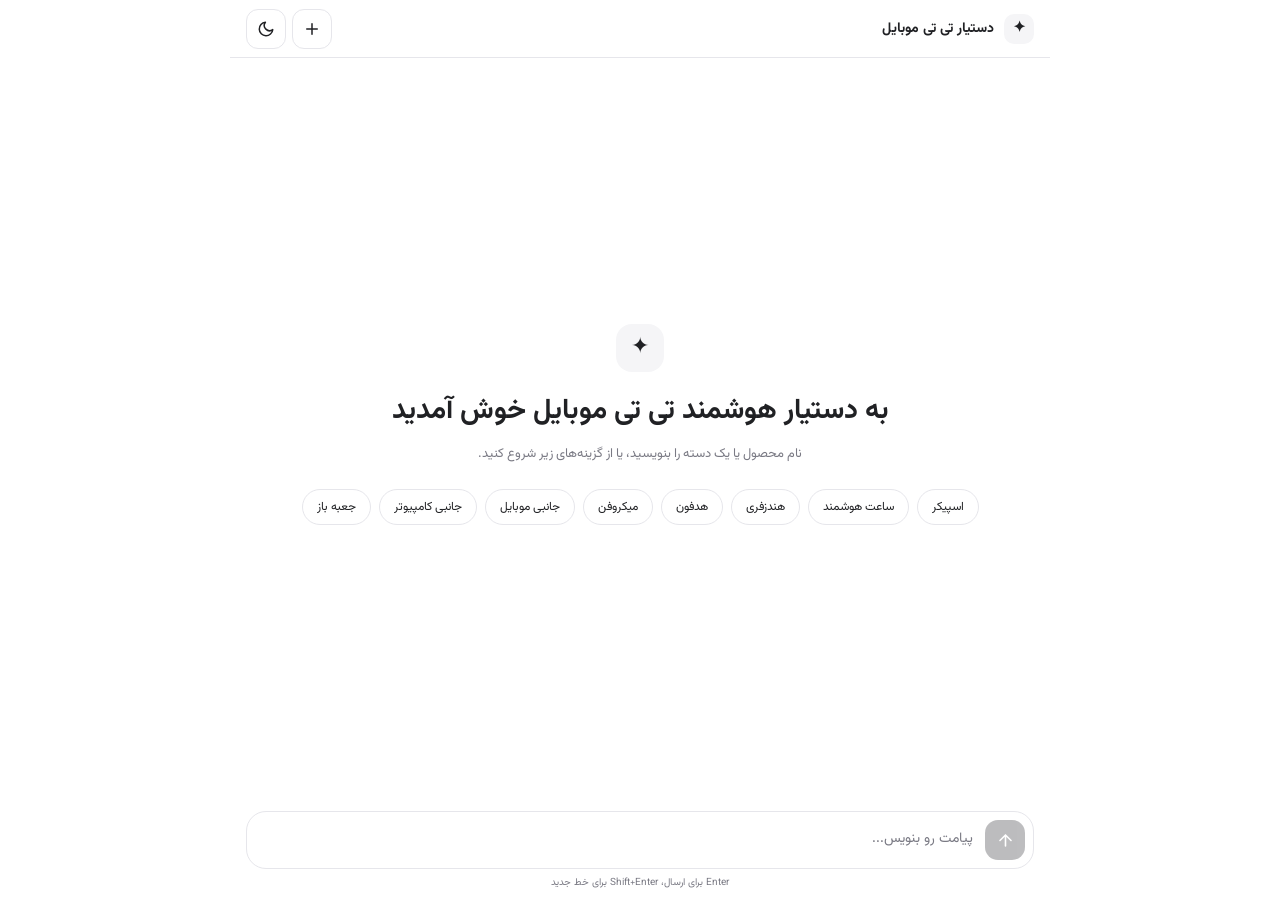
<file: ai/1/index.html>
<!DOCTYPE html>
<html lang="fa" dir="rtl">
<head>
<meta charset="UTF-8">
<meta name="viewport" content="width=device-width, initial-scale=1, viewport-fit=cover">
<meta name="theme-color" content="#ffffff">
<meta name="description" content="دستیار هوش مصنوعی تی تی موبایل">
<title>دستیار هوشمند تی تی موبایل</title>
<link rel="preconnect" href="https://fonts.googleapis.com">
<link rel="preconnect" href="https://fonts.gstatic.com" crossorigin>
<link href="https://fonts.googleapis.com/css2?family=Vazirmatn:wght@400;500;600;700&display=swap" rel="stylesheet">

<style>
:root{
  color-scheme:light;
  --bg:#fff; --surface:#fff; --soft:#f5f5f7; --text:#202124;
  --muted:#7a7a84; --line:#e6e6eb; --accent:#25252b; --on-accent:#fff;
  --link:#2563eb; --danger:#c2410c; --ring:rgba(37,99,235,.35);
}
:root[data-theme="dark"]{
  color-scheme:dark;
  --bg:#111114; --surface:#19191e; --soft:#24242b; --text:#f2f2f4;
  --muted:#a0a0aa; --line:#303038; --accent:#f2f2f4; --on-accent:#111114;
  --link:#60a5fa; --danger:#fb923c; --ring:rgba(96,165,250,.4);
}
*{box-sizing:border-box}
html,body{height:100%}
body{margin:0;background:var(--bg);color:var(--text);font-family:Vazirmatn,Tahoma,sans-serif;-webkit-text-size-adjust:100%}
button,textarea{font:inherit;color:inherit}
button{cursor:pointer;-webkit-tap-highlight-color:transparent;touch-action:manipulation}
:focus-visible{outline:2px solid var(--link);outline-offset:2px}
svg{width:1em;height:1em;fill:none;stroke:currentColor;stroke-width:2;stroke-linecap:round;stroke-linejoin:round;flex:none}
.app{height:100%;height:100dvh;max-width:820px;margin:0 auto;display:flex;flex-direction:column;padding-top:env(safe-area-inset-top,0px)}
header{flex:none;height:58px;padding:0 16px;display:flex;align-items:center;justify-content:space-between;border-bottom:1px solid var(--line)}
.brand{display:flex;align-items:center;gap:10px;font-size:14px;font-weight:700}
.brand-mark{width:30px;height:30px;border-radius:10px;background:var(--soft);display:grid;place-items:center;font-size:15px}
.actions{display:flex;gap:6px}
.icon-btn{width:40px;height:40px;border:1px solid var(--line);border-radius:12px;background:var(--surface);display:grid;place-items:center;font-size:18px;transition:background .15s}
.icon-btn:hover{background:var(--soft)}
main{flex:1;min-height:0;overflow-y:auto;padding:24px 16px 8px;display:flex;flex-direction:column;scroll-behavior:smooth}
.welcome{margin:auto 0;text-align:center;padding:24px 0 40px}
.welcome[hidden]{display:none}
.welcome-mark{width:48px;height:48px;margin:0 auto 16px;border-radius:16px;background:var(--soft);display:grid;place-items:center;font-size:22px}
h1{font-size:clamp(20px,4.5vw,28px);line-height:1.7;margin:0 0 6px;font-weight:700}
.welcome p{font-size:13px;color:var(--muted);line-height:2;margin:0}
.suggestions{display:flex;justify-content:center;flex-wrap:wrap;gap:8px;margin-top:22px}
.suggestion{border:1px solid var(--line);background:var(--surface);border-radius:999px;padding:8px 14px;font-size:12px;transition:background .15s}
.suggestion:hover{background:var(--soft)}
.chat{display:flex;flex-direction:column;gap:20px;padding-bottom:12px}
.message{max-width:88%;display:flex;flex-direction:column;gap:4px;animation:appear .18s ease}
.message.user{align-self:flex-start}
.message.ai{align-self:stretch;max-width:100%}
.message-label{font-size:10px;color:var(--muted);padding:0 4px}
.message-body{font-size:13.5px;line-height:2;white-space:pre-wrap;overflow-wrap:anywhere;unicode-bidi:plaintext}
.user .message-body{background:var(--soft);padding:9px 14px;border-radius:16px 5px 16px 16px}
.ai .message-body{padding:2px 4px}
.message-body a{display:inline-flex;align-items:center;gap:6px;margin:4px 0;padding:4px 12px;border:1px solid var(--line);border-radius:999px;background:var(--surface);color:var(--link);font-size:12px;font-weight:600;text-decoration:none;unicode-bidi:isolate;transition:background .15s}
.message-body a:hover{background:var(--soft)}
.typing{display:flex;gap:5px;padding:8px 4px}
.typing span{width:6px;height:6px;border-radius:50%;background:var(--muted);animation:pulse .7s infinite alternate}
.typing span:nth-child(2){animation-delay:.15s}
.typing span:nth-child(3){animation-delay:.3s}
.msg-error{align-self:flex-start;display:flex;align-items:center;gap:8px;padding:0 4px;font-size:11px;color:var(--danger);animation:appear .18s ease}
.msg-error .err-ico{font-size:14px}
.msg-error .err-detail{color:var(--muted)}
.retry-btn{display:inline-flex;align-items:center;gap:4px;border:1px solid var(--line);background:var(--surface);color:var(--text);border-radius:999px;padding:3px 10px 3px 8px;font-size:11px;font-weight:500;transition:background .15s}
.retry-btn:hover{background:var(--soft)}
.retry-btn svg{font-size:13px}
.retry-btn:disabled{opacity:.5;cursor:default}
.composer-wrap{flex:none;padding:8px 16px calc(10px + env(safe-area-inset-bottom,0px));background:var(--bg)}
.composer{display:flex;align-items:flex-end;gap:8px;border:1px solid var(--line);border-radius:20px;background:var(--surface);padding:8px;transition:border-color .15s,box-shadow .15s}
.composer:focus-within{border-color:var(--link);box-shadow:0 0 0 3px var(--ring)}
.send-btn{width:40px;height:40px;flex:none;border:0;border-radius:13px;background:var(--accent);color:var(--on-accent);display:grid;place-items:center;font-size:19px;transition:opacity .15s,transform .1s}
.send-btn:active{transform:scale(.94)}
.send-btn:disabled{opacity:.3;cursor:not-allowed}
#prompt{flex:1;min-width:0;min-height:40px;max-height:150px;resize:none;border:0;outline:0;background:transparent;font-size:14px;line-height:1.9;padding:6px 4px;direction:rtl}
#prompt::placeholder{color:var(--muted)}
.hint{text-align:center;color:var(--muted);font-size:10px;padding-top:6px}
@keyframes appear{from{opacity:0;transform:translateY(4px)}to{opacity:1;transform:none}}
@keyframes pulse{to{opacity:.3;transform:translateY(-3px)}}
@media(max-width:600px){
  header{height:54px;padding:0 12px}
  .brand{font-size:12.5px}
  main{padding:18px 12px 6px}
  .composer-wrap{padding-inline:12px}
  .message{max-width:94%}
}
@media(prefers-reduced-motion:reduce){
  *,*::before,*::after{animation:none!important;transition:none!important;scroll-behavior:auto!important}
}
</style>
</head>

<body>
<div class="app">
  <header>
    <div class="brand">
      <span class="brand-mark" aria-hidden="true">✦</span>
      <span>دستیار تی تی موبایل</span>
    </div>
    <div class="actions">
      <button class="icon-btn" id="newChat" title="گفت‌وگوی جدید" aria-label="گفت‌وگوی جدید">
        <svg viewBox="0 0 24 24"><path d="M12 5v14M5 12h14"/></svg>
      </button>
      <button class="icon-btn" id="themeBtn" title="تغییر حالت شب و روز" aria-label="تغییر حالت شب و روز"></button>
    </div>
  </header>

  <main id="scroller">
    <section class="welcome" id="welcome">
      <div class="welcome-mark" aria-hidden="true">✦</div>
      <h1>به دستیار هوشمند تی تی موبایل خوش آمدید</h1>
      <p>نام محصول یا یک دسته را بنویسید، یا از گزینه‌های زیر شروع کنید.</p>
      <div class="suggestions">
        <button class="suggestion">اسپیکر</button>
        <button class="suggestion">ساعت هوشمند</button>
        <button class="suggestion">هندزفری</button>
        <button class="suggestion">هدفون</button>
        <button class="suggestion">میکروفن</button>
        <button class="suggestion">جانبی موبایل</button>
        <button class="suggestion">جانبی کامپیوتر</button>
        <button class="suggestion">جعبه باز</button>
      </div>
    </section>
    <section class="chat" id="chat" aria-live="polite"></section>
  </main>

  <div class="composer-wrap">
    <div class="composer">
      <button class="send-btn" id="sendBtn" title="ارسال پیام" aria-label="ارسال پیام" disabled>
        <svg viewBox="0 0 24 24"><path d="M12 19V5M5 12l7-7 7 7"/></svg>
      </button>
      <textarea id="prompt" rows="1" maxlength="2000" placeholder="پیامت رو بنویس..." aria-label="متن پیام"></textarea>
    </div>
    <div class="hint">Enter برای ارسال، Shift+Enter برای خط جدید</div>
  </div>
</div>

<script>
// آدرس نهایی Production Webhook
const WEBHOOK_URL = "https://titimobilen8n.app.n8n.cloud/webhook-test/woo-chat-assistant";
const REQUEST_TIMEOUT_MS = 120000;

const $ = id => document.getElementById(id);
const promptBox = $("prompt"), sendBtn = $("sendBtn"), chat = $("chat"),
      welcome = $("welcome"), themeBtn = $("themeBtn"), scroller = $("scroller");

const ICONS = {
  moon: '<svg viewBox="0 0 24 24"><path d="M21 12.8A9 9 0 1 1 11.2 3a7 7 0 0 0 9.8 9.8z"/></svg>',
  sun: '<svg viewBox="0 0 24 24"><circle cx="12" cy="12" r="4"/><path d="M12 2v2M12 20v2M4.9 4.9l1.4 1.4M17.7 17.7l1.4 1.4M2 12h2M20 12h2M4.9 19.1l-1.4 1.4M17.7 6.3l1.4-1.4"/></svg>',
  warn: '<svg viewBox="0 0 24 24"><circle cx="12" cy="12" r="9"/><path d="M12 8v4M12 16h.01"/></svg>',
  retry: '<svg viewBox="0 0 24 24"><path d="M3 12a9 9 0 1 0 3-6.7L3 8"/><path d="M3 3v5h5"/></svg>'
};

let loading = false;
let lastMessage = "";

const newId = () => (window.crypto && crypto.randomUUID)
  ? crypto.randomUUID()
  : Date.now().toString(36) + Math.random().toString(36).slice(2);

let sessionId = newId();

/* تنظیم تم */
function setTheme(theme, save) {
  document.documentElement.dataset.theme = theme;
  if (save) {
    try { localStorage.setItem("chat-theme", theme); } catch {}
  }
  themeBtn.innerHTML = theme === "dark" ? ICONS.sun : ICONS.moon;
  document.querySelector('meta[name="theme-color"]').content =
    theme === "dark" ? "#111114" : "#ffffff";
}

let saved = null;
try { saved = localStorage.getItem("chat-theme"); } catch {}

setTheme(
  saved || (matchMedia("(prefers-color-scheme: dark)").matches ? "dark" : "light"),
  false
);

themeBtn.addEventListener("click", () => {
  setTheme(
    document.documentElement.dataset.theme === "dark" ? "light" : "dark",
    true
  );
});

/* گفت‌وگوی جدید */
$("newChat").addEventListener("click", () => {
  if (loading) return;
  sessionId = newId();
  lastMessage = "";
  chat.replaceChildren();
  welcome.hidden = false;
  resetInput();
  promptBox.focus();
});

/* شناسایی لینک‌ها */
const LINK_RE = /(?:لینک(?:\s*محصول)?\s*[:：]\s*)?(?:\[[^\]]*\]\((https?:\/\/[^\s)]+)\)|(https?:\/\/[^\s<>"'،؛]+))/g;

function safeUrl(raw) {
  const url = raw.replace(/[.,!?؟،؛:)\]}»]+$/u, "");
  try {
    const u = new URL(url);
    return (u.protocol === "http:" || u.protocol === "https:")
      ? { href: u.href, rest: raw.slice(url.length) }
      : null;
  } catch {
    return null;
  }
}

function renderText(el, text) {
  el.textContent = "";
  text = String(text).replace(/\*\*/g, "");

  let last = 0, m;
  LINK_RE.lastIndex = 0;

  while ((m = LINK_RE.exec(text)) !== null) {
    const p = safeUrl(m[1] || m[2]);
    if (!p) continue;

    if (m.index > last) {
      el.appendChild(document.createTextNode(text.slice(last, m.index)));
    }

    const a = document.createElement("a");
    a.href = p.href;
    a.target = "_blank";
    a.rel = "noopener noreferrer";
    a.textContent = "مشاهده محصول";
    el.appendChild(a);

    if (p.rest) {
      el.appendChild(document.createTextNode(p.rest));
    }

    last = m.index + m[0].length;
  }

  if (last < text.length) {
    el.appendChild(document.createTextNode(text.slice(last)));
  }
}

function scrollDown() {
  requestAnimationFrame(() => {
    scroller.scrollTo({ top: scroller.scrollHeight });
  });
}

function addMessage(type, text) {
  const wrap = document.createElement("div");
  wrap.className = "message " + type;

  const label = document.createElement("div");
  label.className = "message-label";
  label.textContent = type === "user" ? "شما" : "دستیار تی تی موبایل";

  const body = document.createElement("div");
  body.className = "message-body";

  if (type === "ai") {
    renderText(body, text);
  } else {
    body.textContent = text;
  }

  wrap.append(label, body);
  chat.appendChild(wrap);
  scrollDown();
}

function addTyping() {
  const wrap = document.createElement("div");
  wrap.className = "message ai";
  wrap.id = "typing";

  wrap.innerHTML =
    '<div class="message-label">در حال نوشتن پاسخ...</div>' +
    '<div class="typing"><span></span><span></span><span></span></div>';

  chat.appendChild(wrap);
  scrollDown();
}

const removeTyping = () => $("typing")?.remove();

/* نمایش خطا و تلاش مجدد */
function addError(shortText) {
  document.querySelector(".msg-error")?.remove();

  const row = document.createElement("div");
  row.className = "msg-error";
  row.setAttribute("role", "alert");

  row.innerHTML =
    '<span class="err-ico">' + ICONS.warn + '</span>' +
    '<span>ارسال نشد</span>' +
    '<span class="err-detail"></span>' +
    '<button type="button" class="retry-btn" aria-label="تلاش مجدد">' +
    ICONS.retry + '<span>تلاش مجدد</span></button>';

  row.querySelector(".err-detail").textContent =
    shortText ? "· " + shortText : "";

  row.querySelector(".retry-btn").addEventListener("click", () => {
    if (loading) return;
    row.remove();
    requestReply(lastMessage);
  });

  chat.appendChild(row);
  scrollDown();
}

function friendlyError(err) {
  if (err.name === "AbortError") return "پاسخ دیر رسید";
  if (err.status) return "خطای سرور " + err.status;
  if (err instanceof TypeError) return "اتصال برقرار نشد";
  return err.message || "";
}

/* مدیریت وضعیت ارسال */
function setLoading(v) {
  loading = v;
  sendBtn.disabled = v || !promptBox.value.trim();
}

/* ارتباط با n8n */
async function requestReply(message) {
  setLoading(true);
  addTyping();

  const controller = new AbortController();
  const timer = setTimeout(
    () => controller.abort(),
    REQUEST_TIMEOUT_MS
  );

  try {
    const res = await fetch(WEBHOOK_URL, {
      method: "POST",
      headers: {
        "Content-Type": "application/json"
      },
      body: JSON.stringify({
        message: message,
        sessionId: sessionId
      }),
      signal: controller.signal
    });

    const raw = await res.text();

    let data;
    try {
      data = raw ? JSON.parse(raw) : {};
    } catch {
      data = raw;
    }

    if (!res.ok) {
      const e = new Error("http");
      e.status = res.status;
      throw e;
    }

    const answer = typeof data === "string"
      ? data
      : (
          data.reply ??
          data.output ??
          data.text ??
          data.response ??
          data.message ??
          data[0]?.output
        );

    if (answer == null || String(answer).trim() === "") {
      throw new Error("پاسخ خالی بود");
    }

    removeTyping();
    addMessage("ai", String(answer));

  } catch (err) {
    removeTyping();
    addError(friendlyError(err));

  } finally {
    clearTimeout(timer);
    setLoading(false);
    promptBox.focus({ preventScroll: true });
  }
}

/* ارسال پیام */
function sendMessage() {
  const message = promptBox.value.trim();

  if (!message || loading) return;

  lastMessage = message;
  welcome.hidden = true;

  addMessage("user", message);
  resetInput();

  requestReply(message);
}

/* مدیریت ورودی */
function resetInput() {
  promptBox.value = "";
  promptBox.style.height = "";
  sendBtn.disabled = true;
}

sendBtn.addEventListener("click", sendMessage);

promptBox.addEventListener("keydown", e => {
  if (e.key === "Enter" && !e.shiftKey && !e.isComposing) {
    e.preventDefault();
    sendMessage();
  }
});

promptBox.addEventListener("input", () => {
  promptBox.style.height = "auto";
  promptBox.style.height =
    Math.min(promptBox.scrollHeight, 150) + "px";

  sendBtn.disabled = loading || !promptBox.value.trim();
});

/* دکمه‌های دسته‌بندی */
document.querySelectorAll(".suggestion").forEach(button => {
  button.addEventListener("click", () => {
    if (loading) return;

    promptBox.value = button.textContent.trim();
    sendMessage();
  });
});
</script>
</body>
</html>
</file>
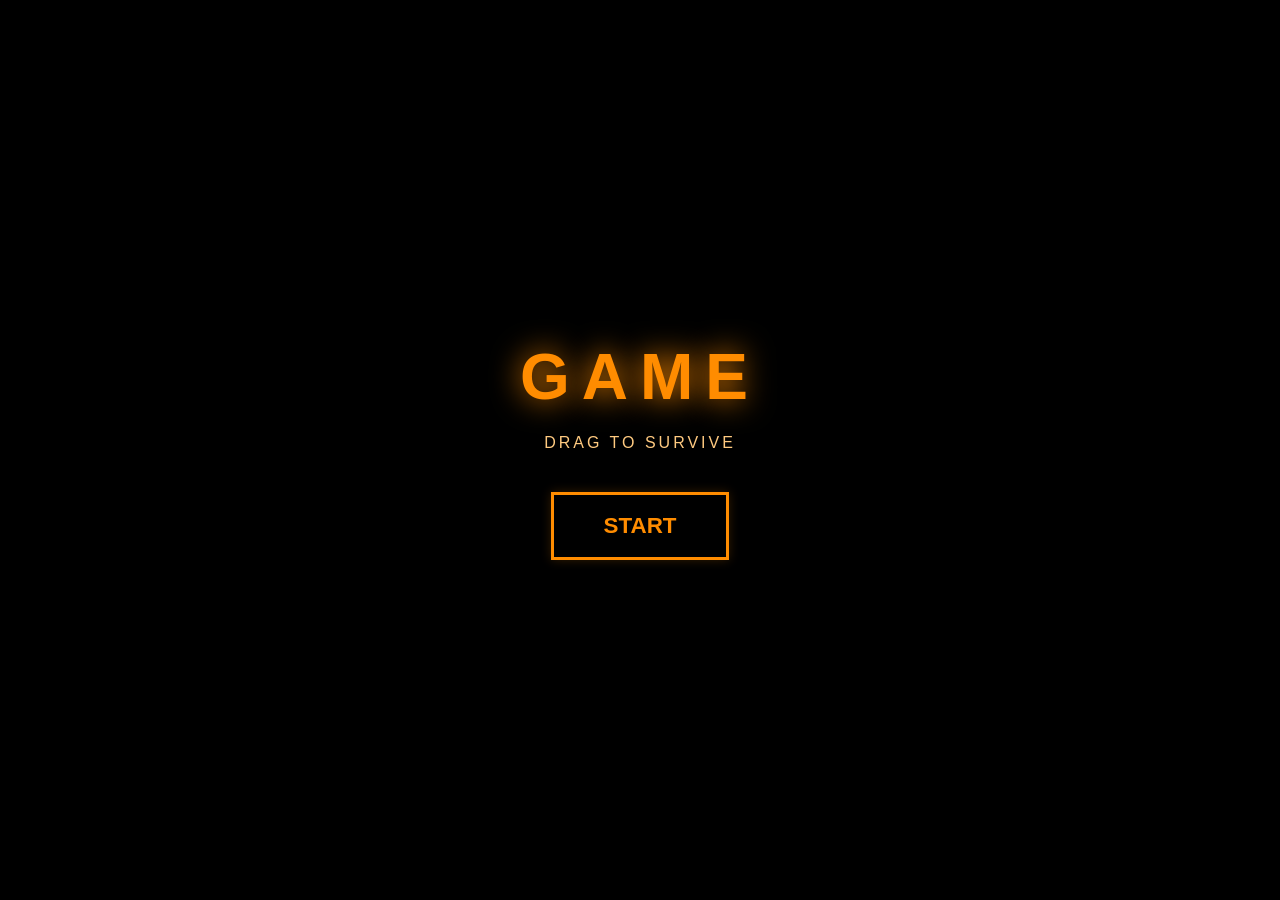
<file: game.html>
<!DOCTYPE html>

<html lang="en">

<head>

    <meta charset="UTF-8">

    <meta name="viewport" content="width=device-width, initial-scale=1.0, maximum-scale=1.0, user-scalable=no">

    <title>NEON STRIKE - PURE BLACK</title>

    <style>

        body, html {

            margin: 0;

            padding: 0;

            width: 100%;

            height: 100%;

            overflow: hidden;

            background-color: #000; /* Pure Black */

            font-family: 'Segoe UI', Roboto, Helvetica, Arial, sans-serif;

            touch-action: none;

        }

        #game-container {

            position: relative;

            width: 100vw;

            height: 100vh;

            background-color: #000;

        }

        canvas {

            display: block;

            background-color: #000;

        }

        .overlay {

            position: absolute;

            top: 0;

            left: 0;

            width: 100%;

            height: 100%;

            display: flex;

            flex-direction: column;

            justify-content: center;

            align-items: center;

            background-color: #000; /* Solid Black Background for Menus */

            z-index: 10;

        }

        #ui-score {

            position: absolute;

            top: 40px;

            width: 100%;

            text-align: center;

            color: #ff8c00;

            font-size: 28px;

            font-weight: 900;

            text-shadow: 0 0 15px #ff8c00;

            pointer-events: none;

            z-index: 5;

            letter-spacing: 2px;

        }

        h1 {

            color: #ff8c00;

            font-size: 4rem;

            margin: 0;

            letter-spacing: 12px;

            text-shadow: 0 0 30px #ff8c00;

            font-weight: 900;

        }

        p {

            color: #ffca80;

            margin: 20px 0 40px 0;

            font-size: 1rem;

            text-transform: uppercase;

            letter-spacing: 3px;

        }

        .btn {

            background: #000;

            border: 3px solid #ff8c00;

            color: #ff8c00;

            padding: 18px 50px;

            font-size: 1.4rem;

            font-weight: bold;

            cursor: pointer;

            transition: all 0.2s ease;

            box-shadow: 0 0 10px rgba(255, 140, 0, 0.2);

            text-transform: uppercase;

        }

        .btn:active {

            background: #ff8c00;

            color: #000;

            box-shadow: 0 0 40px #ff8c00;

            transform: scale(0.95);

        }

        .hidden { display: none !important; }

    </style>

</head>

<body>

    <div id="game-container">

        <div id="ui-score">SCORE: <span id="current-score">0</span></div>

        <canvas id="canvas"></canvas>

        <div id="start-menu" class="overlay">

            <h1>GAME</h1>

            <p>DRAG TO SURVIVE</p>

            <button class="btn" onclick="initGame()">START</button>

        </div>

        <div id="game-over" class="overlay hidden">

            <h1 style="color: #ff4500; text-shadow: 0 0 30px #ff4500;">DEAD</h1>

            <p>SCORE: <span id="final-score">0</span></p>

            <button class="btn" onclick="initGame()">TRY AGAIN</button>

        </div>

    </div>

    <script>

        const canvas = document.getElementById('canvas');

        const ctx = canvas.getContext('2d');

        const scoreDisplay = document.getElementById('current-score');

        const finalScoreDisplay = document.getElementById('final-score');

        const startMenu = document.getElementById('start-menu');

        const gameOverMenu = document.getElementById('game-over');

        let width, height, score, gameActive;

        let player, enemies, particles;

        function resize() {

            width = window.innerWidth;

            height = window.innerHeight;

            canvas.width = width;

            canvas.height = height;

        }

        window.addEventListener('resize', resize);

        resize();

        // Input Management (Mouse & Touch)

        const updatePosition = (e) => {

            if (!gameActive) return;

            const clientX = e.touches ? e.touches[0].clientX : e.clientX;

            const clientY = e.touches ? e.touches[0].clientY : e.clientY;

            player.targetX = clientX;

            player.targetY = clientY;

        };

        canvas.addEventListener('touchmove', (e) => { e.preventDefault(); updatePosition(e); }, { passive: false });

        canvas.addEventListener('mousemove', updatePosition);

        class Player {

            constructor() {

                this.x = width / 2;

                this.y = height / 2;

                this.targetX = width / 2;

                this.targetY = height / 2;

                this.radius = 20;

                this.easing = 0.2; 

            }

            draw() {

                this.x += (this.targetX - this.x) * this.easing;

                this.y += (this.targetY - this.y) * this.easing;

                

                ctx.save();

                ctx.shadowBlur = 25;

                ctx.shadowColor = '#ff8c00';

                ctx.beginPath();

                ctx.arc(this.x, this.y, this.radius, 0, Math.PI * 2);

                ctx.fillStyle = '#ff8c00';

                ctx.fill();

                

                // Flare effect

                ctx.beginPath();

                ctx.arc(this.x, this.y, this.radius * 0.5, 0, Math.PI * 2);

                ctx.fillStyle = '#fff';

                ctx.fill();

                ctx.restore();

            }

        }

        class Enemy {

            constructor() {

                this.radius = Math.random() * 12 + 10;

                const side = Math.floor(Math.random() * 4);

                

                if (side === 0) { this.x = -this.radius; this.y = Math.random() * height; }

                else if (side === 1) { this.x = width + this.radius; this.y = Math.random() * height; }

                else if (side === 2) { this.x = Math.random() * width; this.y = -this.radius; }

                else { this.x = Math.random() * width; this.y = height + this.radius; }

                const angle = Math.atan2(player.y - this.y, player.x - this.x);

                const speed = 2.5 + (score / 400);

                this.vx = Math.cos(angle) * speed;

                this.vy = Math.sin(angle) * speed;

            }

            draw() {

                this.x += this.vx;

                this.y += this.vy;

                ctx.save();

                ctx.shadowBlur = 15;

                ctx.shadowColor = '#ff4500';

                ctx.beginPath();

                ctx.arc(this.x, this.y, this.radius, 0, Math.PI * 2);

                ctx.strokeStyle = '#ff4500';

                ctx.lineWidth = 4;

                ctx.stroke();

                ctx.restore();

            }

        }

        function createExplosion(x, y) {

            for (let i = 0; i < 25; i++) {

                particles.push({

                    x, y,

                    vx: (Math.random() - 0.5) * 12,

                    vy: (Math.random() - 0.5) * 12,

                    size: Math.random() * 4,

                    life: 1

                });

            }

        }

        function spawnLoop() {

            if (!gameActive) return;

            enemies.push(new Enemy());

            let nextSpawn = Math.max(100, 700 - (score / 2));

            setTimeout(spawnLoop, nextSpawn);

        }

        function initGame() {

            score = 0;

            enemies = [];

            particles = [];

            player = new Player();

            gameActive = true;

            

            startMenu.classList.add('hidden');

            gameOverMenu.classList.add('hidden');

            scoreDisplay.innerText = score;

            

            spawnLoop();

            animate();

        }

        function animate() {

            if (!gameActive) return;

            requestAnimationFrame(animate);

            // Clean background (0.15 alpha for trail effect, but stays black)

            ctx.fillStyle = 'rgba(0, 0, 0, 0.15)';

            ctx.fillRect(0, 0, width, height);

            player.draw();

            // Particles

            particles.forEach((p, i) => {

                p.x += p.vx;

                p.y += p.vy;

                p.life -= 0.02;

                ctx.fillStyle = `rgba(255, 140, 0, ${p.life})`;

                ctx.fillRect(p.x, p.y, p.size, p.size);

                if (p.life <= 0) particles.splice(i, 1);

            });

            // Enemies

            enemies.forEach((enemy, i) => {

                enemy.draw();

                // Collision

                const dist = Math.hypot(player.x - enemy.x, player.y - enemy.y);

                if (dist < player.radius + enemy.radius - 5) {

                    gameActive = false;

                    createExplosion(player.x, player.y);

                    finalScoreDisplay.innerText = score;

                    gameOverMenu.classList.remove('hidden');

                }

                // Cleanup

                if (enemy.x < -150 || enemy.x > width + 150 || enemy.y < -150 || enemy.y > height + 150) {

                    enemies.splice(i, 1);

                    score += 10;

                    scoreDisplay.innerText = score;

                }

            });

        }

    </script>

</body>

</html>
</file>
<file: p/glass.css>
/* glass.css — افکت شیشه‌ای هدر/فوتر/کارت‌ها */
/* Liquid Glass — سبک و قابل‌حس */
:root {
  --glass-bg: rgba(255, 255, 255, 0.28);
  --glass-bg-strong: rgba(255, 255, 255, 0.42);
  --glass-border: rgba(255, 255, 255, 0.45);
  --glass-shadow: 0 4px 24px rgba(0, 0, 0, 0.08);
  --glass-inset: inset 0 1px 0 rgba(255, 255, 255, 0.65);
  --blur: 18px;
  --r: 14px;
  --r-sm: 10px;
  --r-lg: 18px;
  --r-pill: 980px;
}

[data-theme="dark"] {
  --glass-bg: rgba(40, 40, 48, 0.55);
  --glass-bg-strong: rgba(50, 50, 60, 0.72);
  --glass-border: rgba(255, 255, 255, 0.12);
  --glass-shadow: 0 4px 24px rgba(0, 0, 0, 0.35);
  --glass-inset: inset 0 1px 0 rgba(255, 255, 255, 0.1);
}

.glass {
  background: var(--glass-bg);
  backdrop-filter: blur(var(--blur)) saturate(160%);
  -webkit-backdrop-filter: blur(var(--blur)) saturate(160%);
  border: 0.5px solid var(--glass-border);
  box-shadow: var(--glass-shadow), var(--glass-inset);
  border-radius: var(--r);
}

.glass-strong {
  background: var(--glass-bg-strong);
  backdrop-filter: blur(22px) saturate(180%);
  -webkit-backdrop-filter: blur(22px) saturate(180%);
  border: 0.5px solid var(--glass-border);
  box-shadow: var(--glass-shadow), var(--glass-inset);
  border-radius: var(--r-lg);
}

.glass-thin {
  background: var(--glass-bg);
  backdrop-filter: blur(12px) saturate(140%);
  -webkit-backdrop-filter: blur(12px) saturate(140%);
  border: 0.5px solid var(--glass-border);
  box-shadow: 0 2px 12px rgba(0, 0, 0, 0.06), var(--glass-inset);
  border-radius: var(--r-sm);
}

/* نوار هدر / فوتر — گلس جدا و حس‌پذیر */
.glass-bar {
  background: var(--glass-bg-strong);
  backdrop-filter: blur(24px) saturate(180%);
  -webkit-backdrop-filter: blur(24px) saturate(180%);
  border: none;
  border-bottom: 0.5px solid var(--glass-border);
  box-shadow: var(--glass-inset), 0 1px 12px rgba(0, 0, 0, 0.05);
  border-radius: 0;
}

.glass-bar-footer {
  background: var(--glass-bg-strong);
  backdrop-filter: blur(24px) saturate(180%);
  -webkit-backdrop-filter: blur(24px) saturate(180%);
  border: none;
  border-top: 0.5px solid var(--glass-border);
  box-shadow: inset 0 1px 0 rgba(255, 255, 255, 0.4), 0 -2px 16px rgba(0, 0, 0, 0.04);
  border-radius: 0;
}

[data-theme="dark"] .glass-bar,
[data-theme="dark"] .glass-bar-footer {
  box-shadow: inset 0 1px 0 rgba(255, 255, 255, 0.06), 0 2px 16px rgba(0, 0, 0, 0.25);
}

/* سرچ جدا از هدر */
.glass-search-wrap {
  background: transparent;
  padding: 6px 12px 10px;
}

@media (prefers-reduced-transparency: reduce) {
  .glass, .glass-strong, .glass-thin, .glass-bar, .glass-bar-footer {
    backdrop-filter: none;
    -webkit-backdrop-filter: none;
    background: var(--bg-solid, #f2f2f7);
  }
  [data-theme="dark"] .glass,
  [data-theme="dark"] .glass-strong,
  [data-theme="dark"] .glass-thin,
  [data-theme="dark"] .glass-bar,
  [data-theme="dark"] .glass-bar-footer {
    background: #1c1c1e;
  }
}
</file>
<file: p/main.css>
/* ============================================================
   پاساژگردی — استایل اصلی
   فونت: فقط Vazirmatn (خوانا، بدون نستعلیق)
   بدون انیمیشن سنگین برای اسکرول روان روی موبایل
   ============================================================ */

@import url('https://fonts.googleapis.com/css2?family=Vazirmatn:wght@400;500;600;700&display=swap');

/* ---------- متغیرهای سراسری ---------- */
:root {
  --font: 'Vazirmatn', system-ui, -apple-system, sans-serif;
  --bg: linear-gradient(165deg, #d8e6ff 0%, #e6e0f5 45%, #d5f0ec 100%);
  --bg-solid: #eef2f8;
  --text: #1c1c1e;
  --muted: #8e8e93;
  --accent: #5b5ce2;
  --accent-soft: rgba(91, 92, 226, 0.12);
  --star: #ff9f0a;
  --ok: #34c759;
  --hh: 52px;   /* ارتفاع هدر */
  --fh: 72px;   /* ارتفاع فوتر (با آیکون‌ها بلندتر) */
  --wa: #25D366;
  --tg: #2AABEE;
  --ig: #E4405F;
  --web: #5b5ce2;
  --phone: #007aff;
  --fax: #636366;
  --r: 14px;
  --r-sm: 10px;
  --r-lg: 18px;
  --r-pill: 980px;
}

[data-theme="dark"] {
  --bg: linear-gradient(165deg, #0b0b10 0%, #12121a 50%, #0a1218 100%);
  --bg-solid: #0b0b10;
  --text: #f5f5f7;
  --muted: #98989f;
  --accent: #7d7aff;
  --accent-soft: rgba(125, 122, 255, 0.16);
}

*, *::before, *::after { box-sizing: border-box; margin: 0; padding: 0; }

html {
  -webkit-text-size-adjust: 100%; /* جلوگیری از تغییر اندازه متن iOS */
  -webkit-tap-highlight-color: transparent;
}

body {
  font-family: var(--font);
  background: var(--bg);
  background-attachment: fixed;
  color: var(--text);
  min-height: 100dvh;
  line-height: 1.45;
  direction: rtl;
  overflow-x: hidden;
  display: flex;
  flex-direction: column;
  -webkit-font-smoothing: antialiased;
}

/* ---------- هدر چسبان + سرچ جدا ---------- */
.sticky-top {
  position: sticky;
  top: 0;
  z-index: 100;
}

.site-header {
  height: var(--hh);
  display: flex;
  align-items: center;
  justify-content: space-between;
  padding: 0 10px;
  gap: 6px;
}

.header-right, .header-left {
  display: flex;
  align-items: center;
  min-width: 40px;
}

.header-center {
  flex: 1;
  text-align: center;
  min-width: 0;
  padding: 0 4px;
}

.logo-text {
  font-size: 1.15rem;
  font-weight: 700;
  letter-spacing: -0.02em;
  line-height: 1.2;
}

.logo-address {
  font-size: 0.68rem;
  font-weight: 400;
  color: var(--muted);
  margin-top: 1px;
  white-space: nowrap;
  overflow: hidden;
  text-overflow: ellipsis;
}

.icon-btn {
  width: 36px;
  height: 36px;
  display: grid;
  place-items: center;
  border: none;
  background: transparent;
  color: var(--text);
  cursor: pointer;
  border-radius: 50%;
}

.icon-btn:hover, .icon-btn:focus-visible {
  background: var(--accent-soft);
  color: var(--accent);
  outline: none;
}

.icon-btn svg {
  width: 19px;
  height: 19px;
  stroke: currentColor;
  fill: none;
  stroke-width: 1.8;
  stroke-linecap: round;
  stroke-linejoin: round;
}

#icon-moon { fill: currentColor; stroke: none; }

/* منوی کشویی */
.nav-drawer {
  position: fixed;
  top: 0;
  right: 0;
  width: min(280px, 86vw);
  height: 100dvh;
  z-index: 200;
  transform: translateX(105%);
  padding: 12px;
  display: flex;
  flex-direction: column;
  gap: 12px;
}

.nav-drawer.open { transform: translateX(0); }

.nav-overlay {
  position: fixed;
  inset: 0;
  background: rgba(0, 0, 0, 0.28);
  z-index: 150;
  opacity: 0;
  pointer-events: none;
}

.nav-overlay.open {
  opacity: 1;
  pointer-events: auto;
}

.nav-links { list-style: none; display: flex; flex-direction: column; gap: 2px; }

.nav-links a {
  display: block;
  padding: 11px 13px;
  border-radius: var(--r-sm);
  color: var(--text);
  text-decoration: none;
  font-weight: 500;
  font-size: 0.95rem;
}

.nav-links a:hover, .nav-links a:active {
  background: var(--accent-soft);
  color: var(--accent);
}

/* ---------- سرچ (فونت 16px = بدون زوم iOS) ---------- */
.glass-search-wrap {
  padding: 6px 12px 10px;
}

.search-box {
  display: flex;
  align-items: center;
  gap: 8px;
  padding: 0 12px;
  width: 100%;
  max-width: 640px;
  margin: 0 auto;
  height: 42px;
  border-radius: var(--r) !important;
}

/* مهم: font-size حداقل 16px تا Safari/Chrome موبایل زوم نکنند */
.search-box input {
  flex: 1;
  border: none;
  background: transparent;
  font-family: inherit;
  font-size: 16px; /* جلوگیری از auto-zoom در iOS */
  color: var(--text);
  outline: none;
  min-width: 0;
  /* غیرفعال کردن ظاهر زوم‌مانند */
  transform: none !important;
}

.search-box input::placeholder {
  color: var(--muted);
  font-size: 15px;
}

.search-box svg {
  width: 16px;
  height: 16px;
  stroke: var(--muted);
  flex-shrink: 0;
}

/* ---------- محتوای اصلی ---------- */
.main-content {
  flex: 1;
  padding: 12px 12px 20px;
  max-width: 920px;
  margin: 0 auto;
  width: 100%;
}

.section-title {
  font-size: 1rem;
  font-weight: 600;
  margin-bottom: 8px;
  padding-inline: 2px;
}

/* آکاردئون — باز/بسته با display (سبک، بدون max-height) */
.accordion { display: flex; flex-direction: column; gap: 7px; }
.acc-item { border-radius: var(--r); overflow: hidden; }

.acc-header {
  width: 100%;
  display: flex;
  align-items: center;
  justify-content: space-between;
  gap: 8px;
  padding: 11px 13px;
  border: none;
  background: transparent;
  color: var(--text);
  font-family: inherit;
  font-size: 0.94rem;
  font-weight: 500;
  cursor: pointer;
  text-align: right;
  border-radius: var(--r);
}

.acc-header:hover, .acc-header:active { background: var(--accent-soft); }
.acc-header span { flex: 1; }

.acc-header svg {
  width: 14px;
  height: 14px;
  stroke: currentColor;
  opacity: 0.55;
  flex-shrink: 0;
}

.acc-item.open > .acc-header svg {
  transform: rotate(180deg);
}

.acc-body { display: none; padding: 0 6px 8px; }
.acc-item.open > .acc-body { display: block; }

.acc-inner { display: flex; flex-direction: column; gap: 5px; }

.city-item .acc-header { font-size: 0.9rem; padding: 10px 12px; }
.cat-item .acc-header { font-size: 0.87rem; padding: 9px 11px; }

/* گرید پاساژ — مربعی فشرده، فاصله iOS */
.malls-grid {
  display: grid;
  grid-template-columns: repeat(auto-fill, minmax(100px, 1fr));
  gap: 6px;
  padding: 4px 0;
}

.mall-card {
  position: relative;
  aspect-ratio: 1;
  border-radius: 18%; /* گوشه پیوسته شبیه آیکون iOS */
  overflow: hidden;
  cursor: pointer;
  background-size: cover;
  background-position: center;
  background-color: #c8c8cc;
  content-visibility: auto;
  contain: layout style paint;
  box-shadow: 0 1px 4px rgba(0,0,0,0.08);
}

.mall-card::after {
  content: "";
  position: absolute;
  inset: 0;
  background: linear-gradient(to top, rgba(0,0,0,0.7) 0%, transparent 50%);
  z-index: 1;
  pointer-events: none;
  border-radius: inherit;
}

/* کادر انتخاب: نارنجی نئون */
.mall-card.active {
  outline: 2.5px solid #ff6b00;
  outline-offset: 2px;
  box-shadow: 0 0 0 1px rgba(255, 107, 0, 0.35), 0 0 14px rgba(255, 107, 0, 0.45);
}

.mall-card .mall-name {
  position: absolute;
  bottom: 0;
  inset-inline: 0;
  z-index: 2;
  padding: 5px 3px 4px;
  color: #fff;
  font-size: 0.7rem;
  font-weight: 600;
  text-align: center;
  text-shadow: 0 1px 2px rgba(0,0,0,0.5);
  line-height: 1.2;
}

.mall-details-area { margin-top: 2px; }

.mall-info-panel {
  padding: 10px 12px;
  margin-bottom: 7px;
  font-size: 0.82rem;
  line-height: 1.5;
  border-radius: 12px;
}

.mall-info-panel .info-row {
  display: flex;
  flex-wrap: wrap;
  gap: 3px 10px;
  margin-bottom: 2px;
  color: var(--muted);
}

.mall-info-panel .info-row strong {
  color: var(--text);
  font-weight: 500;
  margin-left: 2px;
}

.mall-info-panel a {
  color: var(--accent);
  text-decoration: none;
  word-break: break-all;
}

/* کارت فروشگاه */
.stores-list { display: flex; flex-direction: column; gap: 7px; }

.store-card {
  padding: 10px 11px;
  border-radius: 12px;
  content-visibility: auto;
}

.store-name {
  font-weight: 600;
  font-size: 0.94rem;
  margin-bottom: 2px;
}

.store-meta {
  font-size: 0.76rem;
  color: var(--muted);
  display: flex;
  flex-wrap: wrap;
  gap: 2px 8px;
  margin-bottom: 6px;
}

.phone-text, .fax-text {
  direction: ltr;
  unicode-bidi: embed;
  font-size: 0.74rem;
}

.store-mid {
  display: flex;
  align-items: center;
  justify-content: space-between;
  gap: 6px;
  flex-wrap: wrap;
  margin-bottom: 4px;
}

/* امتیاز */
.rating-box {
  display: flex;
  align-items: center;
  gap: 4px;
  flex-shrink: 0;
}

.stars { display: flex; gap: 0; direction: ltr; }

.star-btn {
  background: none;
  border: none;
  padding: 1px;
  cursor: pointer;
  color: #c7c7cc;
  line-height: 1;
}

.star-btn svg {
  width: 18px;
  height: 18px;
  fill: currentColor;
  display: block;
}

.star-btn:hover, .star-btn.selected, .star-btn.hovered { color: var(--star); }

.rating-box.voted .star-btn { cursor: default; }
.rating-box.voted .star-btn:not(.selected) { opacity: 0.35; }

.rate-submit {
  display: inline-flex;
  align-items: center;
  justify-content: center;
  height: 22px;
  min-width: 34px;
  padding: 0 7px;
  border: none;
  border-radius: 8px;
  background: var(--accent);
  color: #fff;
  font-family: inherit;
  font-size: 0.68rem;
  font-weight: 600;
  cursor: pointer;
}

.rate-submit:disabled { opacity: 0.45; cursor: default; }

.rate-submit.done {
  background: var(--ok);
  min-width: 22px;
  padding: 0 4px;
}

.rate-submit.done svg {
  width: 11px;
  height: 11px;
  stroke: #fff;
  fill: none;
  stroke-width: 2.5;
}

.rating-text {
  font-size: 0.68rem;
  color: var(--muted);
  white-space: nowrap;
}

.rating-text .avg { color: var(--star); font-weight: 600; }

/* آیکون سوشال فروشگاه + لیبل */
.store-links {
  display: flex;
  align-items: center;
  gap: 10px;
  flex-wrap: wrap;
}

.icon-wrap { position: relative; display: inline-flex; }

.store-links a {
  display: grid;
  place-items: center;
  width: 24px;
  height: 24px;
  text-decoration: none;
  background: none !important;
  border: none !important;
  box-shadow: none !important;
}

.store-links a.wa { color: var(--wa); }
.store-links a.tg { color: var(--tg); }
.store-links a.ig { color: var(--ig); }
.store-links a.web { color: var(--web); }
.store-links a.phone { color: var(--phone); }
.store-links a.fax { color: var(--fax); }

.store-links svg {
  width: 18px;
  height: 18px;
  fill: currentColor;
  stroke: none;
}

.store-links a.web svg,
.store-links a.phone svg,
.store-links a.fax svg {
  fill: none;
  stroke: currentColor;
  stroke-width: 1.75;
  stroke-linecap: round;
  stroke-linejoin: round;
}

.icon-tip {
  position: absolute;
  bottom: calc(100% + 4px);
  left: 50%;
  transform: translateX(-50%);
  padding: 2px 6px;
  border-radius: 5px;
  background: rgba(28, 28, 30, 0.9);
  color: #fff;
  font-size: 0.62rem;
  font-weight: 500;
  white-space: nowrap;
  pointer-events: none;
  opacity: 0;
  visibility: hidden;
  z-index: 30;
}

.icon-tip::after {
  content: "";
  position: absolute;
  top: 100%;
  left: 50%;
  transform: translateX(-50%);
  border: 3px solid transparent;
  border-top-color: rgba(28, 28, 30, 0.9);
}

.icon-wrap.show-tip .icon-tip {
  opacity: 1;
  visibility: visible;
}

[data-theme="dark"] .icon-tip {
  background: rgba(245, 245, 247, 0.94);
  color: #1c1c1e;
}

[data-theme="dark"] .icon-tip::after {
  border-top-color: rgba(245, 245, 247, 0.94);
}

/* فلش باز کردن دسته/برند */
.store-expand {
  display: flex;
  align-items: center;
  justify-content: center;
  width: 100%;
  margin-top: 4px;
  padding: 3px 0 0;
  border: none;
  background: transparent;
  color: var(--muted);
  cursor: pointer;
}

.store-expand svg {
  width: 14px;
  height: 14px;
  stroke: currentColor;
}

.store-card.expanded .store-expand svg { transform: rotate(180deg); }

.store-extras {
  display: none;
  margin-top: 6px;
  padding-top: 6px;
  border-top: 0.5px solid rgba(128, 128, 128, 0.12);
}

.store-card.expanded .store-extras { display: block; }

.carousel-label {
  font-size: 0.7rem;
  font-weight: 600;
  color: var(--muted);
  margin-bottom: 4px;
}

.carousel {
  display: flex;
  gap: 5px;
  overflow-x: auto;
  padding-bottom: 4px;
  -webkit-overflow-scrolling: touch;
  scrollbar-width: none;
}

.carousel::-webkit-scrollbar { display: none; }

.chip {
  flex-shrink: 0;
  padding: 4px 10px;
  border-radius: var(--r-pill);
  font-size: 0.72rem;
  font-weight: 500;
  white-space: nowrap;
  background: var(--accent-soft);
  color: var(--accent);
}

.chip.brand {
  background: rgba(142, 142, 147, 0.12);
  color: var(--text);
}

/* ---------- فوتر + آیکون سوشال وسط‌چین ---------- */
.site-footer {
  margin-top: auto;
  width: 100%;
  flex-shrink: 0;
}

.footer-inner {
  width: 100%;
  min-height: var(--fh);
  display: flex;
  flex-direction: column;
  align-items: center;
  justify-content: center;
  gap: 6px;
  padding: 12px 16px;
  text-align: center;
}

.ad-banner {
  font-size: 0.84rem;
  font-weight: 600;
  color: var(--text);
  line-height: 1.35;
}

/* ردیف آیکون‌های فوتر — وسط‌چین */
.footer-socials {
  display: flex;
  align-items: center;
  justify-content: center;
  gap: 18px;
}

.footer-socials a {
  display: grid;
  place-items: center;
  width: 28px;
  height: 28px;
  text-decoration: none;
}

.footer-socials svg {
  width: 22px;
  height: 22px;
  fill: currentColor;
}

.footer-socials a.fs-ig { color: var(--ig); }
.footer-socials a.fs-wa { color: var(--wa); }
.footer-socials a.fs-tg { color: var(--tg); }

.footer-copy {
  font-size: 0.65rem;
  color: var(--muted);
}

.hidden { display: none !important; }

.no-results {
  text-align: center;
  padding: 20px 12px;
  color: var(--muted);
  font-size: 0.9rem;
}

/* ریسپانسیو */
@media (max-width: 480px) {
  :root { --hh: 48px; --fh: 68px; }
  .logo-text { font-size: 1.05rem; }
  .logo-address { font-size: 0.62rem; }
  .malls-grid {
    grid-template-columns: repeat(3, 1fr);
    gap: 5px;
  }
  .main-content { padding: 10px 10px 16px; }
  .site-header { padding: 0 8px; }
  .star-btn svg { width: 17px; height: 17px; }
  .ad-banner { font-size: 0.78rem; }
}

@media (min-width: 768px) {
  .site-header { padding: 0 16px; }
  .main-content { padding: 14px 16px 28px; }
  .malls-grid {
    grid-template-columns: repeat(auto-fill, minmax(110px, 1fr));
    gap: 8px;
  }
  .logo-text { font-size: 1.2rem; }
  .ad-banner { font-size: 0.9rem; }
  .star-btn svg { width: 19px; height: 19px; }
}

/* ---------- بنر بالای لیست استان‌ها ---------- */
.hero-banner {
  width: 100%;
  margin: 0 0 14px;
  border-radius: 14px;
  overflow: hidden;
  aspect-ratio: 21 / 9;
  max-height: 200px;
  background: rgba(128,128,128,0.12);
  position: relative;
}

.hero-banner img {
  width: 100%;
  height: 100%;
  object-fit: cover;
  display: block;
}

.hero-banner.empty {
  display: flex;
  align-items: center;
  justify-content: center;
  color: var(--muted);
  font-size: 0.85rem;
  min-height: 100px;
}

@media (max-width: 480px) {
  .hero-banner {
    aspect-ratio: 16 / 7;
    max-height: 140px;
    border-radius: 12px;
  }
}

@media (min-width: 768px) {
  .hero-banner {
    max-height: 240px;
    aspect-ratio: 21 / 8;
  }
}

.hero-banner-placeholder {
  position: absolute;
  inset: 0;
  display: flex;
  align-items: center;
  justify-content: center;
  color: var(--muted);
  font-size: 0.9rem;
  font-weight: 500;
}

.hero-banner.has-img .hero-banner-placeholder { display: none; }
.hero-banner.has-img img { display: block; }

/* ========== لندینگ شبیه گوگل ========== */
.landing {
  display: flex;
  flex-direction: column;
  align-items: center;
  justify-content: center;
  min-height: calc(100dvh - var(--hh) - 48px);
  padding: 24px 16px 32px;
  text-align: center;
}

.landing.is-compact {
  min-height: auto;
  padding: 12px 16px 8px;
}

.landing-inner {
  width: 100%;
  max-width: 560px;
  display: flex;
  flex-direction: column;
  align-items: center;
  gap: 18px;
}

.landing-logo-img {
  width: 72px;
  height: 72px;
  border-radius: 18px;
  display: block;
  margin: 0 auto 10px;
  box-shadow: 0 4px 20px rgba(255, 107, 0, 0.25);
}

.landing.is-compact .landing-logo-img {
  width: 40px;
  height: 40px;
  border-radius: 10px;
  margin-bottom: 4px;
}

.landing-title {
  font-size: 1.75rem;
  font-weight: 700;
  letter-spacing: -0.03em;
  line-height: 1.2;
  margin: 0;
}

.landing.is-compact .landing-title {
  font-size: 1.1rem;
}

.landing-sub {
  font-size: 0.88rem;
  color: var(--muted);
  margin: 4px 0 0;
}

.landing.is-compact .landing-sub { display: none; }

.landing-search {
  display: flex;
  align-items: center;
  gap: 10px;
  width: 100%;
  max-width: 560px;
  height: 48px;
  padding: 0 16px;
  border-radius: 24px !important;
}

.landing-search-icon {
  width: 18px;
  height: 18px;
  stroke: var(--muted);
  flex-shrink: 0;
}

.landing-search input {
  flex: 1;
  border: none;
  background: transparent;
  font-family: inherit;
  font-size: 16px;
  color: var(--text);
  outline: none;
  min-width: 0;
}

.landing-search input::placeholder { color: var(--muted); }

/* فلش رنگی چرخان */
.expand-arrow {
  width: 44px;
  height: 44px;
  border: none;
  border-radius: 50%;
  background: transparent;
  cursor: pointer;
  display: grid;
  place-items: center;
  color: #ff6b00;
  margin-top: 4px;
}

.expand-arrow svg {
  width: 28px;
  height: 28px;
  stroke: currentColor;
}

.expand-arrow.c-orange { color: #ff6b00; }
.expand-arrow.c-white { color: #f5f5f7; filter: drop-shadow(0 0 4px rgba(0,0,0,0.25)); }
.expand-arrow.c-black { color: #1c1c1e; }

[data-theme="dark"] .expand-arrow.c-white { color: #f5f5f7; filter: none; }
[data-theme="dark"] .expand-arrow.c-black { color: #98989f; }
[data-theme="dark"] .expand-arrow.c-orange { color: #ff9f0a; }

.main-content.is-collapsed {
  display: none;
}

.main-content.is-open {
  display: block;
  animation: none;
}

/* هدر ظریف‌تر */
.site-header {
  backdrop-filter: blur(28px) saturate(180%);
  -webkit-backdrop-filter: blur(28px) saturate(180%);
}

.logo-text {
  font-size: 1.05rem;
  font-weight: 650;
}

/* فوتر ظریف */
.footer-inner {
  gap: 8px;
  padding: 14px 16px 16px;
}

.ad-banner {
  font-weight: 600;
  letter-spacing: -0.01em;
}

.footer-socials a {
  opacity: 0.9;
}

.footer-socials a:hover { opacity: 1; }

@media (max-width: 480px) {
  .landing { padding: 16px 12px 24px; min-height: calc(100dvh - var(--hh) - 32px); }
  .landing-title { font-size: 1.5rem; }
  .landing-logo-img { width: 64px; height: 64px; }
  .landing-search { height: 46px; }
}

/* مخفی کردن سرچ قدیمی اگر جایی مانده */
.glass-search-wrap { display: none !important; }

/* سرچ چسبان زیر هدر */
.sticky-search-wrap {
  padding: 6px 12px 8px;
  background: transparent;
}

.sticky-search-wrap[hidden] {
  display: none !important;
}

.sticky-search-box {
  max-width: 640px;
  margin: 0 auto;
  height: 42px;
  border-radius: 20px !important;
}

/* فلش: حالت باز = ثابت نارنجی نئون + درخشش */
.expand-arrow.is-open {
  color: #ff6b00 !important;
  background: rgba(255, 107, 0, 0.12);
  box-shadow: 0 0 0 2px rgba(255, 107, 0, 0.45), 0 0 18px rgba(255, 107, 0, 0.55);
  transform: rotate(180deg);
}

[data-theme="dark"] .expand-arrow.is-open {
  color: #ff9f0a !important;
  background: rgba(255, 159, 10, 0.15);
  box-shadow: 0 0 0 2px rgba(255, 159, 10, 0.5), 0 0 20px rgba(255, 159, 10, 0.45);
}

.landing.is-compact .landing-search {
  display: none;
}

.landing.is-compact {
  min-height: auto;
  padding: 8px 16px 4px;
}

.landing.is-compact .landing-logo-img {
  width: 36px;
  height: 36px;
  margin-bottom: 2px;
}

.landing.is-compact .landing-title {
  font-size: 1rem;
}

/* لوگو بدون پس‌زمینه تیره */
.landing-logo-img {
  background: transparent !important;
  box-shadow: 0 2px 12px rgba(255, 107, 0, 0.2);
}


/* دکمه جستجو داخل کادر */
.search-go-btn {
  flex-shrink: 0;
  border: none;
  border-radius: 16px;
  padding: 6px 14px;
  font-family: inherit;
  font-size: 0.82rem;
  font-weight: 600;
  cursor: pointer;
  background: #ff6b00;
  color: #fff;
  white-space: nowrap;
}
.search-go-btn:active { opacity: 0.88; }

/* آیکون سوشال فوتر — تک‌رنگ با تم */
.footer-socials a.fs-mono,
.footer-socials a.fs-ig,
.footer-socials a.fs-wa,
.footer-socials a.fs-tg {
  color: #1c1c1e !important;
}
[data-theme="dark"] .footer-socials a.fs-mono,
[data-theme="dark"] .footer-socials a.fs-ig,
[data-theme="dark"] .footer-socials a.fs-wa,
[data-theme="dark"] .footer-socials a.fs-tg {
  color: #f5f5f7 !important;
}

/* تایپ‌رایتر فوتر */
.footer-typewrap {
  display: inline-flex;
  align-items: center;
  justify-content: center;
  min-height: 1.4em;
  font-size: 0.95rem;
  font-weight: 700;
  letter-spacing: -0.02em;
}
.footer-typewriter { color: var(--text); }
.footer-caret {
  display: inline-block;
  width: 2px;
  height: 1em;
  margin-right: 2px;
  background: #ff6b00;
  animation: caret-blink 1s step-end infinite;
}
.footer-caret.is-done { display: none; }
@keyframes caret-blink {
  50% { opacity: 0; }
}


/* دکمه جستجو مینیمال — بخشی از کادر */
.search-go-btn {
  flex-shrink: 0;
  width: 36px;
  height: 36px;
  padding: 0;
  border: none;
  border-radius: 50%;
  background: transparent;
  color: var(--muted);
  cursor: pointer;
  display: grid;
  place-items: center;
}
.search-go-btn svg {
  width: 18px;
  height: 18px;
  stroke: currentColor;
}
.search-go-btn:hover,
.search-go-btn:focus-visible {
  color: var(--text);
  background: rgba(128,128,128,0.1);
  outline: none;
}

/* فلش ساده بدون دایره/هاله */
.expand-arrow-plain,
.expand-arrow.is-open.expand-arrow-plain,
.expand-arrow.is-open {
  width: auto;
  height: auto;
  padding: 4px 8px;
  border-radius: 0;
  background: transparent !important;
  box-shadow: none !important;
  color: var(--muted) !important;
  transform: none;
}
.expand-arrow.is-open svg {
  transform: rotate(180deg);
}
.expand-arrow-plain svg {
  width: 22px;
  height: 22px;
}

/* فلش چسبان دقیقاً زیر سرچ */
.sticky-search-wrap {
  display: flex;
  flex-direction: column;
  align-items: center;
  gap: 2px;
  padding: 6px 12px 4px;
}
#expand-arrow-sticky {
  margin: 0;
  line-height: 0;
}

/* لندینگ فشرده: لوگو مخفی، فلش لندینگ مخفی */
.landing.is-compact .landing-logo {
  display: none !important;
}
.landing.is-compact #expand-arrow {
  display: none !important;
}
.landing.is-compact {
  display: none; /* کل لندینگ مخفی تا استان‌ها زیر سرچ دیده شوند */
  min-height: 0;
  padding: 0;
  overflow: hidden;
}

.main-content.is-open {
  padding-top: 8px;
}

/* فوتر سوشال */
.footer-socials {
  display: flex !important;
  align-items: center;
  justify-content: center;
  gap: 18px;
}
.footer-socials a {
  display: grid !important;
  place-items: center;
  width: 28px;
  height: 28px;
  color: #1c1c1e;
}
.footer-socials a svg {
  width: 22px;
  height: 22px;
  fill: currentColor;
}
[data-theme="dark"] .footer-socials a {
  color: #f5f5f7;
}

/* فوتر سوشال — اجباری مشکی/سفید */
.site-footer .footer-socials {
  display: flex !important;
  align-items: center;
  justify-content: center;
  gap: 20px;
  margin: 4px 0;
}
.site-footer .footer-socials a.fs-mono {
  display: grid !important;
  place-items: center;
  width: 28px;
  height: 28px;
  color: #1c1c1e !important;
  opacity: 1 !important;
}
.site-footer .footer-socials a.fs-mono svg {
  width: 22px;
  height: 22px;
  fill: currentColor !important;
  stroke: none !important;
}
[data-theme="dark"] .site-footer .footer-socials a.fs-mono {
  color: #f5f5f7 !important;
}

/* کادر سرچ یکپارچه */
.search-field {
  display: flex;
  align-items: center;
  gap: 4px;
  width: 100%;
  max-width: 560px;
  height: 48px;
  padding: 0 6px 0 14px;
  border-radius: 24px !important;
  margin: 0 auto;
}
.search-field input {
  flex: 1;
  border: none;
  background: transparent;
  font-family: inherit;
  font-size: 16px;
  color: var(--text);
  outline: none;
  min-width: 0;
}
.search-field input::placeholder { color: var(--muted); }

.search-go-btn {
  flex-shrink: 0;
  width: 40px;
  height: 40px;
  border: none;
  border-radius: 50%;
  background: transparent;
  color: var(--muted);
  cursor: pointer;
  display: grid;
  place-items: center;
  padding: 0;
}
.search-go-btn svg {
  width: 18px;
  height: 18px;
  stroke: currentColor;
  fill: none;
  display: block;
}
.search-go-btn:hover { color: var(--text); background: rgba(128,128,128,0.1); }

/* یک فلش باز (لندینگ) */
#expand-btn.expand-arrow {
  background: transparent;
  border: none;
  box-shadow: none;
  width: 44px;
  height: 44px;
  display: grid;
  place-items: center;
  cursor: pointer;
  margin-top: 8px;
}
#expand-btn svg { display: block; }

/* یک فلش بستن — فقط زیر سرچ چسبان */
.collapse-arrow {
  display: grid;
  place-items: center;
  border: none;
  background: transparent;
  color: var(--muted);
  cursor: pointer;
  padding: 4px;
  margin: 0 auto;
  line-height: 0;
}
.collapse-arrow[hidden] { display: none !important; }
.collapse-arrow:hover { color: var(--text); }

.sticky-search-wrap {
  display: flex;
  flex-direction: column;
  align-items: center;
  gap: 2px;
  padding: 6px 12px 6px;
}
.sticky-search-wrap .search-field {
  height: 42px;
  max-width: 640px;
}

.landing.is-compact {
  display: none !important;
}
</file>
